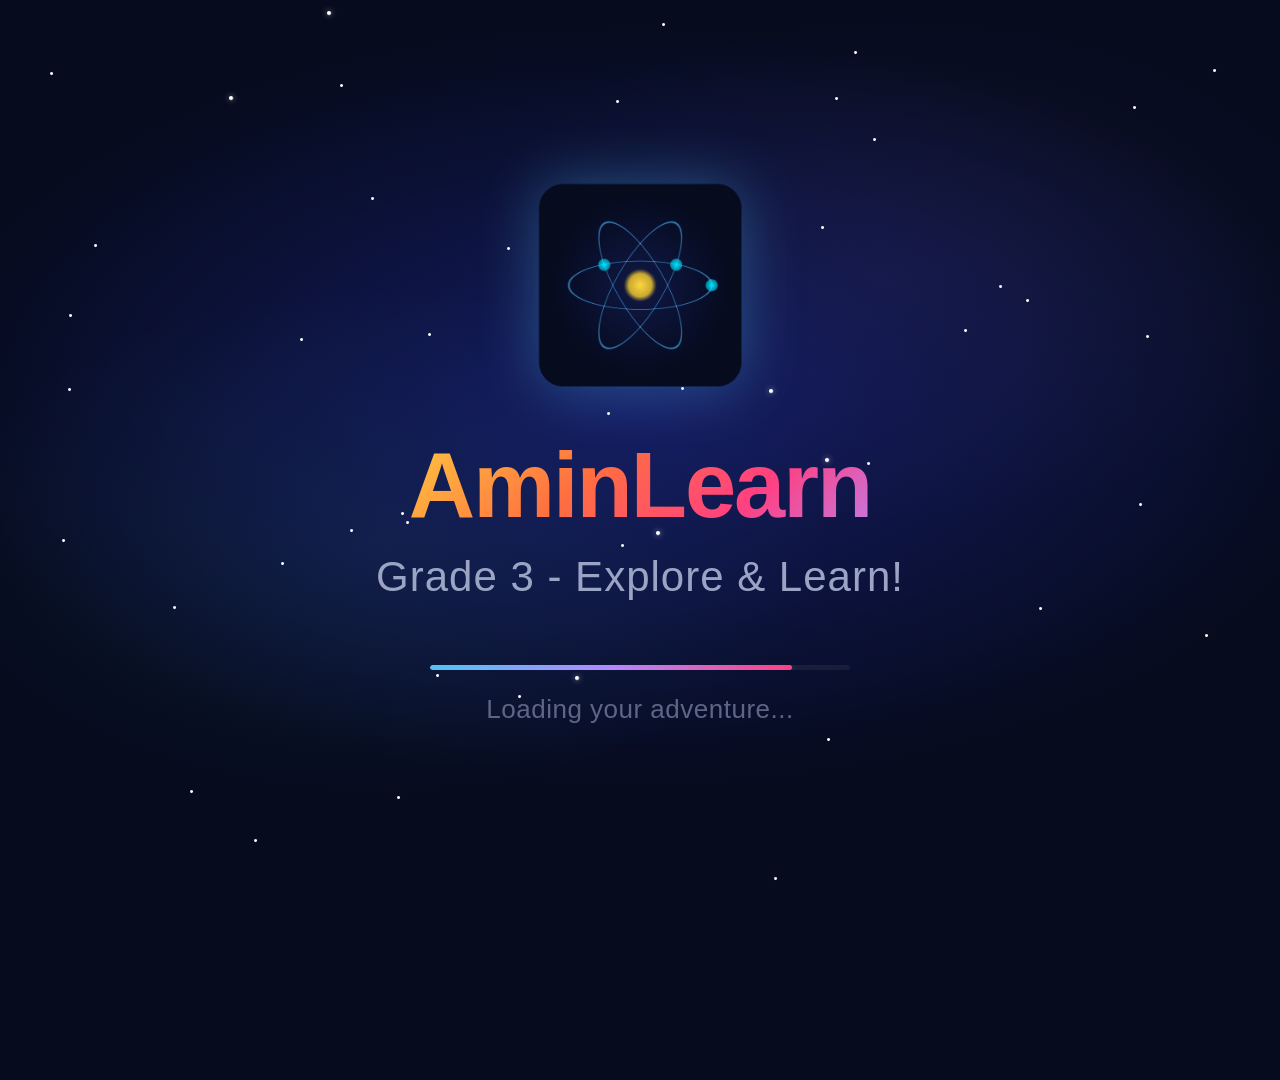
<file: index.html>
<!DOCTYPE html>
<html lang="en">
<head>
  <meta charset="UTF-8">
  <meta name="viewport" content="width=1920, initial-scale=1.0">
  <meta http-equiv="X-UA-Compatible" content="ie=edge">
  <meta name="description" content="AminLearn - Grade 3 Interactive Science Learning for Samsung TV">
  <meta name="theme-color" content="#060b1e">
  <title>AminLearn - Grade 3</title>
  <link rel="preload" href="css/styles.css" as="style">
  <link rel="preload" href="css/animations.css" as="style">
  <link rel="preload" href="js/questions.js" as="script">
  <link rel="stylesheet" href="css/styles.css">
  <link rel="stylesheet" href="css/animations.css">
</head>
<body>
  <!-- ========== SPLASH SCREEN ========== -->
  <div id="screen-splash" class="screen active">
    <div class="splash-bg">
      <div class="stars-container" id="stars-container"></div>
      <div class="splash-content">
        <div class="splash-icon">
          <img src="images/icon.png" alt="AminLearn" class="app-icon-img">
        </div>
        <h1 class="splash-title">AminLearn</h1>
        <p class="splash-subtitle">Grade 3 - Explore & Learn!</p>
        <div class="loading-bar">
          <div class="loading-fill" id="loading-fill"></div>
        </div>
        <p class="splash-hint">Loading your adventure...</p>
      </div>
    </div>
  </div>

  <!-- ========== MAIN MENU ========== -->
  <div id="screen-menu" class="screen">
    <div class="menu-bg">
      <div class="particles" id="menu-particles"></div>
      <div class="menu-header">
        <div class="menu-logo">
          <img src="images/icon.png" alt="AminLearn" class="app-icon-img">
        </div>
        <h1>AminLearn</h1>
        <div class="player-info">
          <div class="player-avatar" id="player-avatar">
            <svg viewBox="0 0 40 40">
              <circle cx="20" cy="15" r="8" fill="#FFD93D"/>
              <path d="M6 35 Q6 24 20 24 Q34 24 34 35" fill="#FFD93D"/>
            </svg>
          </div>
          <span id="player-name">Explorer</span>
          <div class="score-badge">
            <svg viewBox="0 0 24 24" width="20" height="20">
              <polygon points="12,2 15,9 22,9 16,14 18,21 12,17 6,21 8,14 2,9 9,9" fill="#FFD93D"/>
            </svg>
            <span id="menu-total-stars">0</span>
          </div>
        </div>
      </div>

      <div class="menu-grid" id="menu-grid">
        <!-- Topic Card: States of Matter -->
        <div class="topic-card focusable" data-topic="matter" data-nav-row="0" data-nav-col="0" tabindex="0">
          <div class="card-glow"></div>
          <div class="card-icon">
            <svg viewBox="0 0 80 80">
              <rect x="15" y="45" width="22" height="22" rx="2" fill="#4FC3F7" opacity="0.9"/>
              <circle cx="55" cy="30" r="12" fill="#4FC3F7" opacity="0.6"/>
              <circle cx="50" cy="55" r="4" fill="#4FC3F7" opacity="0.3"/>
              <circle cx="60" cy="50" r="3" fill="#4FC3F7" opacity="0.3"/>
              <circle cx="55" cy="60" r="3.5" fill="#4FC3F7" opacity="0.3"/>
            </svg>
          </div>
          <h3>States of Matter</h3>
          <p>Solid, Liquid & Gas</p>
          <div class="card-stars" id="stars-matter">
            <span class="star empty"></span><span class="star empty"></span><span class="star empty"></span>
          </div>
          <div class="card-badge">10 Questions</div>
        </div>

        <!-- Topic Card: Solar System -->
        <div class="topic-card focusable" data-topic="solar" data-nav-row="0" data-nav-col="1" tabindex="0">
          <div class="card-glow"></div>
          <div class="card-icon">
            <svg viewBox="0 0 80 80">
              <circle cx="40" cy="40" r="14" fill="#FFD93D"/>
              <circle cx="40" cy="40" r="22" fill="none" stroke="#FFD93D" stroke-width="1" opacity="0.4"/>
              <circle cx="62" cy="40" r="4" fill="#4FC3F7"/>
              <circle cx="40" cy="40" r="30" fill="none" stroke="#FFD93D" stroke-width="1" opacity="0.3"/>
              <circle cx="40" cy="10" r="3" fill="#FF7043"/>
            </svg>
          </div>
          <h3>Solar System</h3>
          <p>Planets & Stars</p>
          <div class="card-stars" id="stars-solar">
            <span class="star empty"></span><span class="star empty"></span><span class="star empty"></span>
          </div>
          <div class="card-badge">10 Questions</div>
        </div>

        <!-- Topic Card: Plants -->
        <div class="topic-card focusable" data-topic="plants" data-nav-row="0" data-nav-col="2" tabindex="0">
          <div class="card-glow"></div>
          <div class="card-icon">
            <svg viewBox="0 0 80 80">
              <rect x="37" y="40" width="6" height="25" rx="2" fill="#66BB6A"/>
              <ellipse cx="40" cy="32" rx="16" ry="14" fill="#66BB6A"/>
              <ellipse cx="30" cy="36" rx="10" ry="8" fill="#81C784"/>
              <ellipse cx="50" cy="36" rx="10" ry="8" fill="#81C784"/>
              <circle cx="40" cy="28" r="4" fill="#FFEE58"/>
            </svg>
          </div>
          <h3>Plant Life</h3>
          <p>Seeds to Trees</p>
          <div class="card-stars" id="stars-plants">
            <span class="star empty"></span><span class="star empty"></span><span class="star empty"></span>
          </div>
          <div class="card-badge">10 Questions</div>
        </div>

        <!-- Topic Card: Animals -->
        <div class="topic-card focusable" data-topic="animals" data-nav-row="1" data-nav-col="0" tabindex="0">
          <div class="card-glow"></div>
          <div class="card-icon">
            <svg viewBox="0 0 80 80">
              <ellipse cx="40" cy="45" rx="18" ry="14" fill="#FF8A65"/>
              <circle cx="32" cy="32" r="8" fill="#FF8A65"/>
              <circle cx="48" cy="32" r="8" fill="#FF8A65"/>
              <circle cx="32" cy="30" r="3" fill="#FFF"/>
              <circle cx="48" cy="30" r="3" fill="#FFF"/>
              <circle cx="32" cy="31" r="1.5" fill="#333"/>
              <circle cx="48" cy="31" r="1.5" fill="#333"/>
              <ellipse cx="40" cy="38" rx="4" ry="3" fill="#FF7043"/>
            </svg>
          </div>
          <h3>Animals</h3>
          <p>Habitats & Groups</p>
          <div class="card-stars" id="stars-animals">
            <span class="star empty"></span><span class="star empty"></span><span class="star empty"></span>
          </div>
          <div class="card-badge">10 Questions</div>
        </div>

        <!-- Topic Card: Human Body -->
        <div class="topic-card focusable" data-topic="body" data-nav-row="1" data-nav-col="1" tabindex="0">
          <div class="card-glow"></div>
          <div class="card-icon">
            <svg viewBox="0 0 80 80">
              <circle cx="40" cy="22" r="10" fill="#EF9A9A"/>
              <rect x="32" y="32" width="16" height="22" rx="4" fill="#EF9A9A"/>
              <rect x="22" y="34" width="10" height="4" rx="2" fill="#EF9A9A"/>
              <rect x="48" y="34" width="10" height="4" rx="2" fill="#EF9A9A"/>
              <rect x="34" y="54" width="5" height="14" rx="2" fill="#EF9A9A"/>
              <rect x="41" y="54" width="5" height="14" rx="2" fill="#EF9A9A"/>
            </svg>
          </div>
          <h3>Human Body</h3>
          <p>Bones & Organs</p>
          <div class="card-stars" id="stars-body">
            <span class="star empty"></span><span class="star empty"></span><span class="star empty"></span>
          </div>
          <div class="card-badge">10 Questions</div>
        </div>

        <!-- Topic Card: Weather -->
        <div class="topic-card focusable" data-topic="weather" data-nav-row="1" data-nav-col="2" tabindex="0">
          <div class="card-glow"></div>
          <div class="card-icon">
            <svg viewBox="0 0 80 80">
              <circle cx="36" cy="32" r="14" fill="#FFD93D"/>
              <path d="M50 42 Q58 30 66 42 Q74 30 74 42 Q74 54 62 54 L46 54 Q38 54 38 46 Q38 38 50 42Z" fill="#B0BEC5"/>
              <line x1="44" y1="58" x2="44" y2="68" stroke="#4FC3F7" stroke-width="2" stroke-linecap="round"/>
              <line x1="52" y1="58" x2="52" y2="66" stroke="#4FC3F7" stroke-width="2" stroke-linecap="round"/>
              <line x1="60" y1="58" x2="60" y2="70" stroke="#4FC3F7" stroke-width="2" stroke-linecap="round"/>
            </svg>
          </div>
          <h3>Weather</h3>
          <p>Sun, Rain & Wind</p>
          <div class="card-stars" id="stars-weather">
            <span class="star empty"></span><span class="star empty"></span><span class="star empty"></span>
          </div>
          <div class="card-badge">10 Questions</div>
        </div>
      </div>

      <div class="menu-footer">
        <div class="control-hint">
          <span class="key-icon">&#9664; &#9654; &#9650; &#9660;</span> Navigate
          <span class="key-icon spacer">OK</span> Select
          <span class="key-icon spacer">BACK</span> Exit
        </div>
      </div>
    </div>
  </div>

  <!-- ========== GAME SCREEN ========== -->
  <div id="screen-game" class="screen">
    <div class="game-bg">
      <!-- Top Bar -->
      <div class="game-topbar">
        <div class="topbar-left">
          <button class="btn-back focusable" id="btn-back" data-nav-row="0" data-nav-col="0" tabindex="0">
            <svg viewBox="0 0 24 24" width="24" height="24">
              <path d="M20 11H7.83l5.59-5.59L12 4l-8 8 8 8 1.41-1.41L7.83 13H20v-2z" fill="currentColor"/>
            </svg>
            Back
          </button>
          <h2 id="game-topic-title">States of Matter</h2>
        </div>
        <div class="topbar-right">
          <div class="progress-container">
            <div class="progress-bar">
              <div class="progress-fill" id="progress-fill"></div>
            </div>
            <span id="progress-text">1/10</span>
          </div>
          <div class="score-display">
            <svg viewBox="0 0 24 24" width="22" height="22">
              <polygon points="12,2 15,9 22,9 16,14 18,21 12,17 6,21 8,14 2,9 9,9" fill="#FFD93D"/>
            </svg>
            <span id="game-score">0</span>
          </div>
        </div>
      </div>

      <!-- Question Area -->
      <div class="question-area">
        <div class="question-card" id="question-card">
          <div class="question-number" id="question-number">Question 1</div>
          <div class="question-text" id="question-text">Loading question...</div>
          <div class="question-hint" id="question-hint"></div>
        </div>

        <!-- Visual Aid Area -->
        <div class="visual-aid" id="visual-aid"></div>
      </div>

      <!-- Answer Options -->
      <div class="answers-grid" id="answers-grid">
        <button class="answer-btn focusable" data-answer="0" data-nav-row="2" data-nav-col="0" tabindex="0">
          <span class="answer-letter">A</span>
          <span class="answer-text" id="answer-0">Answer A</span>
          <span class="answer-icon"></span>
        </button>
        <button class="answer-btn focusable" data-answer="1" data-nav-row="2" data-nav-col="1" tabindex="0">
          <span class="answer-letter">B</span>
          <span class="answer-text" id="answer-1">Answer B</span>
          <span class="answer-icon"></span>
        </button>
        <button class="answer-btn focusable" data-answer="2" data-nav-row="3" data-nav-col="0" tabindex="0">
          <span class="answer-letter">C</span>
          <span class="answer-text" id="answer-2">Answer C</span>
          <span class="answer-icon"></span>
        </button>
        <button class="answer-btn focusable" data-answer="3" data-nav-row="3" data-nav-col="1" tabindex="0">
          <span class="answer-letter">D</span>
          <span class="answer-text" id="answer-3">Answer D</span>
          <span class="answer-icon"></span>
        </button>
      </div>

      <!-- Feedback Overlay -->
      <div class="feedback-overlay" id="feedback-overlay">
        <div class="feedback-content" id="feedback-content">
          <div class="feedback-icon" id="feedback-icon"></div>
          <h2 id="feedback-title">Correct!</h2>
          <p id="feedback-text">Great job!</p>
          <div class="feedback-points" id="feedback-points">+10</div>
        </div>
      </div>

      <!-- Timer -->
      <div class="timer-ring" id="timer-ring">
        <svg viewBox="0 0 60 60">
          <circle cx="30" cy="30" r="26" fill="none" stroke="rgba(255,255,255,0.1)" stroke-width="4"/>
          <circle cx="30" cy="30" r="26" fill="none" stroke="#4FC3F7" stroke-width="4"
            stroke-dasharray="163.36" stroke-dashoffset="0" id="timer-circle"
            stroke-linecap="round" transform="rotate(-90 30 30)"/>
        </svg>
        <span id="timer-text">15</span>
      </div>
    </div>
  </div>

  <!-- ========== RESULTS SCREEN ========== -->
  <div id="screen-results" class="screen">
    <div class="results-bg">
      <div class="confetti-container" id="confetti-container"></div>
      <div class="results-content">
        <div class="results-trophy" id="results-trophy">
          <svg viewBox="0 0 120 140">
            <path d="M35 20 h50 v10 q0 40 -25 55 q-25 -15 -25 -55 z" fill="#FFD93D"/>
            <rect x="45" y="85" width="30" height="8" rx="2" fill="#FFC107"/>
            <rect x="40" y="93" width="40" height="6" rx="3" fill="#FFD93D"/>
            <path d="M35 20 h-15 q-5 0 -5 10 v10 q0 15 20 20" fill="none" stroke="#FFD93D" stroke-width="6" stroke-linecap="round"/>
            <path d="M85 20 h15 q5 0 5 10 v10 q0 15 -20 20" fill="none" stroke="#FFD93D" stroke-width="6" stroke-linecap="round"/>
          </svg>
        </div>
        <h1 id="results-title">Amazing!</h1>
        <p id="results-subtitle">You completed States of Matter</p>

        <div class="results-stats">
          <div class="stat-card">
            <div class="stat-value" id="results-score">0</div>
            <div class="stat-label">Points</div>
          </div>
          <div class="stat-card">
            <div class="stat-value" id="results-correct">0/10</div>
            <div class="stat-label">Correct</div>
          </div>
          <div class="stat-card">
            <div class="stat-value" id="results-time">0s</div>
            <div class="stat-label">Avg Time</div>
          </div>
        </div>

        <div class="results-stars" id="results-stars">
          <span class="result-star"></span>
          <span class="result-star"></span>
          <span class="result-star"></span>
        </div>

        <div class="results-buttons">
          <button class="btn-primary focusable" id="btn-retry" data-nav-row="0" data-nav-col="0" tabindex="0">
            <svg viewBox="0 0 24 24" width="22" height="22">
              <path d="M17.65 6.35A7.96 7.96 0 0012 4c-4.42 0-7.99 3.58-7.99 8s3.57 8 7.99 8c3.73 0 6.84-2.55 7.73-6h-2.08A5.99 5.99 0 0112 18c-3.31 0-6-2.69-6-6s2.69-6 6-6c1.66 0 3.14.69 4.22 1.78L13 11h7V4l-2.35 2.35z" fill="currentColor"/>
            </svg>
            Try Again
          </button>
          <button class="btn-secondary focusable" id="btn-menu" data-nav-row="0" data-nav-col="1" tabindex="0">
            <svg viewBox="0 0 24 24" width="22" height="22">
              <path d="M3 13h8V3H3v10zm0 8h8v-6H3v6zm10 0h8V11h-8v10zm0-18v6h8V3h-8z" fill="currentColor"/>
            </svg>
            Main Menu
          </button>
        </div>

        <div class="control-hint" style="margin-top:40px">
          <span class="key-icon">&#9664; &#9654;</span> Navigate
          <span class="key-icon spacer">OK</span> Select
        </div>
      </div>
    </div>
  </div>

  <script src="js/questions.js"></script>
  <script src="js/sounds.js"></script>
  <script src="js/navigation.js"></script>
  <script src="js/game.js"></script>
  <script src="js/app.js"></script>
</body>
</html>
</file>
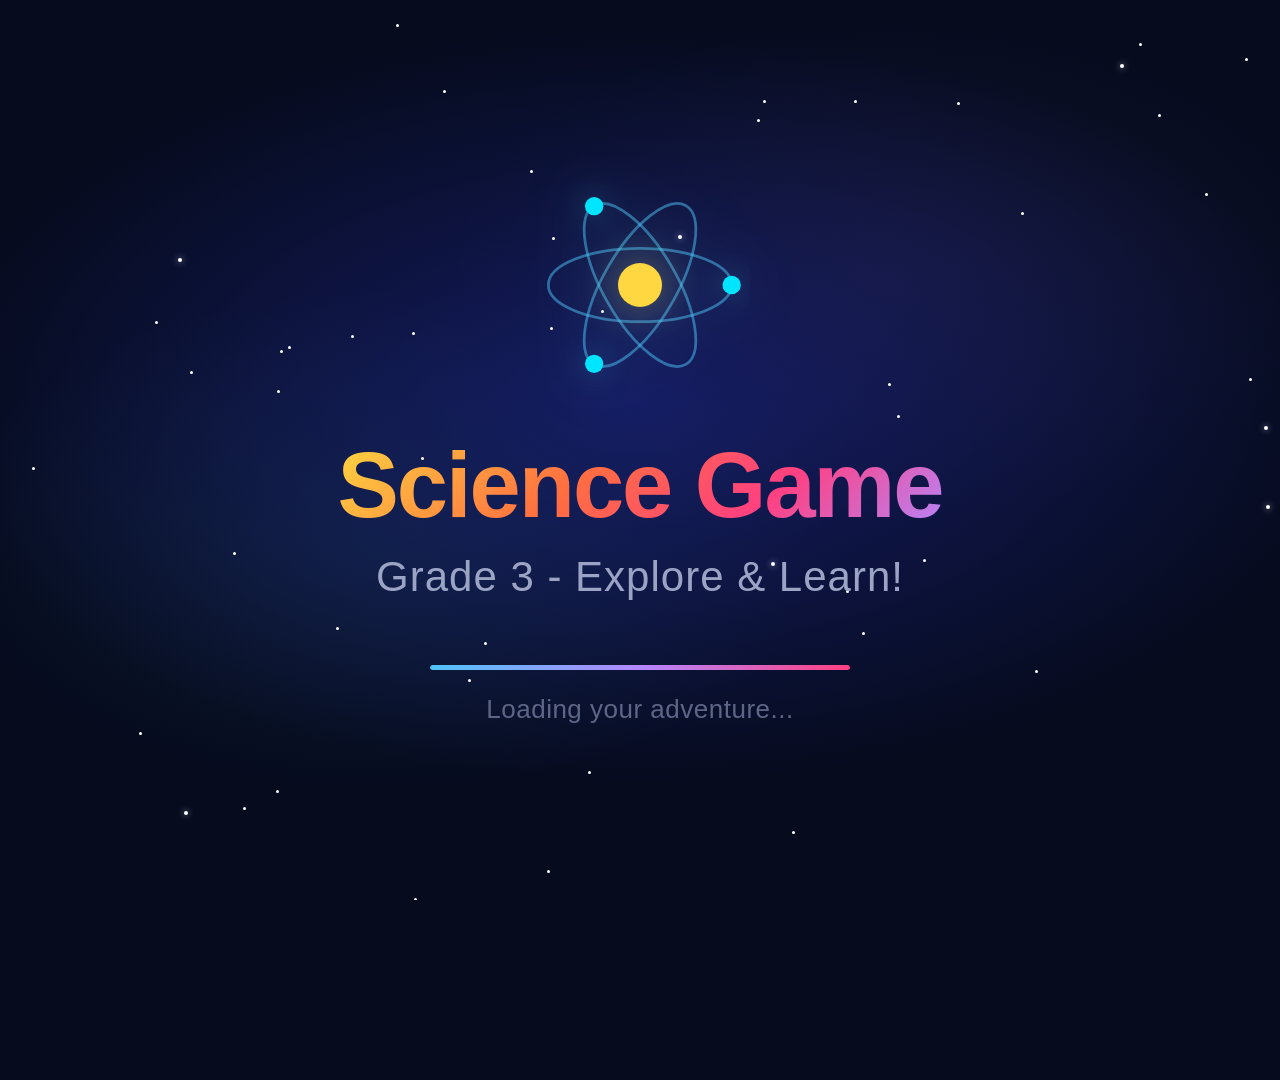
<file: science-game/index.html>
<!DOCTYPE html>
<html lang="en">
<head>
  <meta charset="UTF-8">
  <meta name="viewport" content="width=1920, initial-scale=1.0">
  <meta http-equiv="X-UA-Compatible" content="ie=edge">
  <meta name="description" content="Science Game - Grade 3 Interactive Learning for Samsung TV">
  <meta name="theme-color" content="#060b1e">
  <title>Science Game - Grade 3</title>
  <link rel="preload" href="css/styles.css" as="style">
  <link rel="preload" href="css/animations.css" as="style">
  <link rel="preload" href="js/questions.js" as="script">
  <link rel="stylesheet" href="css/styles.css">
  <link rel="stylesheet" href="css/animations.css">
</head>
<body>
  <!-- ========== SPLASH SCREEN ========== -->
  <div id="screen-splash" class="screen active">
    <div class="splash-bg">
      <div class="stars-container" id="stars-container"></div>
      <div class="splash-content">
        <div class="splash-icon">
          <svg viewBox="0 0 120 120" class="atom-icon">
            <ellipse cx="60" cy="60" rx="50" ry="20" class="orbit orbit-1"/>
            <ellipse cx="60" cy="60" rx="50" ry="20" class="orbit orbit-2"/>
            <ellipse cx="60" cy="60" rx="50" ry="20" class="orbit orbit-3"/>
            <circle cx="60" cy="60" r="12" class="nucleus"/>
            <circle cx="110" cy="60" r="5" class="electron electron-1"/>
            <circle cx="35" cy="17" r="5" class="electron electron-2"/>
            <circle cx="35" cy="103" r="5" class="electron electron-3"/>
          </svg>
        </div>
        <h1 class="splash-title">Science Game</h1>
        <p class="splash-subtitle">Grade 3 - Explore & Learn!</p>
        <div class="loading-bar">
          <div class="loading-fill" id="loading-fill"></div>
        </div>
        <p class="splash-hint">Loading your adventure...</p>
      </div>
    </div>
  </div>

  <!-- ========== MAIN MENU ========== -->
  <div id="screen-menu" class="screen">
    <div class="menu-bg">
      <div class="particles" id="menu-particles"></div>
      <div class="menu-header">
        <div class="menu-logo">
          <svg viewBox="0 0 80 80" class="atom-icon-sm">
            <ellipse cx="40" cy="40" rx="32" ry="12" class="orbit orbit-1"/>
            <ellipse cx="40" cy="40" rx="32" ry="12" class="orbit orbit-2"/>
            <ellipse cx="40" cy="40" rx="32" ry="12" class="orbit orbit-3"/>
            <circle cx="40" cy="40" r="8" class="nucleus"/>
          </svg>
        </div>
        <h1>Science Game</h1>
        <div class="player-info">
          <div class="player-avatar" id="player-avatar">
            <svg viewBox="0 0 40 40">
              <circle cx="20" cy="15" r="8" fill="#FFD93D"/>
              <path d="M6 35 Q6 24 20 24 Q34 24 34 35" fill="#FFD93D"/>
            </svg>
          </div>
          <span id="player-name">Explorer</span>
          <div class="score-badge">
            <svg viewBox="0 0 24 24" width="20" height="20">
              <polygon points="12,2 15,9 22,9 16,14 18,21 12,17 6,21 8,14 2,9 9,9" fill="#FFD93D"/>
            </svg>
            <span id="menu-total-stars">0</span>
          </div>
        </div>
      </div>

      <div class="menu-grid" id="menu-grid">
        <!-- Topic Card: States of Matter -->
        <div class="topic-card focusable" data-topic="matter" data-nav-row="0" data-nav-col="0" tabindex="0">
          <div class="card-glow"></div>
          <div class="card-icon">
            <svg viewBox="0 0 80 80">
              <rect x="15" y="45" width="22" height="22" rx="2" fill="#4FC3F7" opacity="0.9"/>
              <circle cx="55" cy="30" r="12" fill="#4FC3F7" opacity="0.6"/>
              <circle cx="50" cy="55" r="4" fill="#4FC3F7" opacity="0.3"/>
              <circle cx="60" cy="50" r="3" fill="#4FC3F7" opacity="0.3"/>
              <circle cx="55" cy="60" r="3.5" fill="#4FC3F7" opacity="0.3"/>
            </svg>
          </div>
          <h3>States of Matter</h3>
          <p>Solid, Liquid & Gas</p>
          <div class="card-stars" id="stars-matter">
            <span class="star empty"></span><span class="star empty"></span><span class="star empty"></span>
          </div>
          <div class="card-badge">10 Questions</div>
        </div>

        <!-- Topic Card: Solar System -->
        <div class="topic-card focusable" data-topic="solar" data-nav-row="0" data-nav-col="1" tabindex="0">
          <div class="card-glow"></div>
          <div class="card-icon">
            <svg viewBox="0 0 80 80">
              <circle cx="40" cy="40" r="14" fill="#FFD93D"/>
              <circle cx="40" cy="40" r="22" fill="none" stroke="#FFD93D" stroke-width="1" opacity="0.4"/>
              <circle cx="62" cy="40" r="4" fill="#4FC3F7"/>
              <circle cx="40" cy="40" r="30" fill="none" stroke="#FFD93D" stroke-width="1" opacity="0.3"/>
              <circle cx="40" cy="10" r="3" fill="#FF7043"/>
            </svg>
          </div>
          <h3>Solar System</h3>
          <p>Planets & Stars</p>
          <div class="card-stars" id="stars-solar">
            <span class="star empty"></span><span class="star empty"></span><span class="star empty"></span>
          </div>
          <div class="card-badge">10 Questions</div>
        </div>

        <!-- Topic Card: Plants -->
        <div class="topic-card focusable" data-topic="plants" data-nav-row="0" data-nav-col="2" tabindex="0">
          <div class="card-glow"></div>
          <div class="card-icon">
            <svg viewBox="0 0 80 80">
              <rect x="37" y="40" width="6" height="25" rx="2" fill="#66BB6A"/>
              <ellipse cx="40" cy="32" rx="16" ry="14" fill="#66BB6A"/>
              <ellipse cx="30" cy="36" rx="10" ry="8" fill="#81C784"/>
              <ellipse cx="50" cy="36" rx="10" ry="8" fill="#81C784"/>
              <circle cx="40" cy="28" r="4" fill="#FFEE58"/>
            </svg>
          </div>
          <h3>Plant Life</h3>
          <p>Seeds to Trees</p>
          <div class="card-stars" id="stars-plants">
            <span class="star empty"></span><span class="star empty"></span><span class="star empty"></span>
          </div>
          <div class="card-badge">10 Questions</div>
        </div>

        <!-- Topic Card: Animals -->
        <div class="topic-card focusable" data-topic="animals" data-nav-row="1" data-nav-col="0" tabindex="0">
          <div class="card-glow"></div>
          <div class="card-icon">
            <svg viewBox="0 0 80 80">
              <ellipse cx="40" cy="45" rx="18" ry="14" fill="#FF8A65"/>
              <circle cx="32" cy="32" r="8" fill="#FF8A65"/>
              <circle cx="48" cy="32" r="8" fill="#FF8A65"/>
              <circle cx="32" cy="30" r="3" fill="#FFF"/>
              <circle cx="48" cy="30" r="3" fill="#FFF"/>
              <circle cx="32" cy="31" r="1.5" fill="#333"/>
              <circle cx="48" cy="31" r="1.5" fill="#333"/>
              <ellipse cx="40" cy="38" rx="4" ry="3" fill="#FF7043"/>
            </svg>
          </div>
          <h3>Animals</h3>
          <p>Habitats & Groups</p>
          <div class="card-stars" id="stars-animals">
            <span class="star empty"></span><span class="star empty"></span><span class="star empty"></span>
          </div>
          <div class="card-badge">10 Questions</div>
        </div>

        <!-- Topic Card: Human Body -->
        <div class="topic-card focusable" data-topic="body" data-nav-row="1" data-nav-col="1" tabindex="0">
          <div class="card-glow"></div>
          <div class="card-icon">
            <svg viewBox="0 0 80 80">
              <circle cx="40" cy="22" r="10" fill="#EF9A9A"/>
              <rect x="32" y="32" width="16" height="22" rx="4" fill="#EF9A9A"/>
              <rect x="22" y="34" width="10" height="4" rx="2" fill="#EF9A9A"/>
              <rect x="48" y="34" width="10" height="4" rx="2" fill="#EF9A9A"/>
              <rect x="34" y="54" width="5" height="14" rx="2" fill="#EF9A9A"/>
              <rect x="41" y="54" width="5" height="14" rx="2" fill="#EF9A9A"/>
            </svg>
          </div>
          <h3>Human Body</h3>
          <p>Bones & Organs</p>
          <div class="card-stars" id="stars-body">
            <span class="star empty"></span><span class="star empty"></span><span class="star empty"></span>
          </div>
          <div class="card-badge">10 Questions</div>
        </div>

        <!-- Topic Card: Weather -->
        <div class="topic-card focusable" data-topic="weather" data-nav-row="1" data-nav-col="2" tabindex="0">
          <div class="card-glow"></div>
          <div class="card-icon">
            <svg viewBox="0 0 80 80">
              <circle cx="36" cy="32" r="14" fill="#FFD93D"/>
              <path d="M50 42 Q58 30 66 42 Q74 30 74 42 Q74 54 62 54 L46 54 Q38 54 38 46 Q38 38 50 42Z" fill="#B0BEC5"/>
              <line x1="44" y1="58" x2="44" y2="68" stroke="#4FC3F7" stroke-width="2" stroke-linecap="round"/>
              <line x1="52" y1="58" x2="52" y2="66" stroke="#4FC3F7" stroke-width="2" stroke-linecap="round"/>
              <line x1="60" y1="58" x2="60" y2="70" stroke="#4FC3F7" stroke-width="2" stroke-linecap="round"/>
            </svg>
          </div>
          <h3>Weather</h3>
          <p>Sun, Rain & Wind</p>
          <div class="card-stars" id="stars-weather">
            <span class="star empty"></span><span class="star empty"></span><span class="star empty"></span>
          </div>
          <div class="card-badge">10 Questions</div>
        </div>
      </div>

      <div class="menu-footer">
        <div class="control-hint">
          <span class="key-icon">&#9664; &#9654; &#9650; &#9660;</span> Navigate
          <span class="key-icon spacer">OK</span> Select
          <span class="key-icon spacer">BACK</span> Exit
        </div>
      </div>
    </div>
  </div>

  <!-- ========== GAME SCREEN ========== -->
  <div id="screen-game" class="screen">
    <div class="game-bg">
      <!-- Top Bar -->
      <div class="game-topbar">
        <div class="topbar-left">
          <button class="btn-back focusable" id="btn-back" data-nav-row="0" data-nav-col="0" tabindex="0">
            <svg viewBox="0 0 24 24" width="24" height="24">
              <path d="M20 11H7.83l5.59-5.59L12 4l-8 8 8 8 1.41-1.41L7.83 13H20v-2z" fill="currentColor"/>
            </svg>
            Back
          </button>
          <h2 id="game-topic-title">States of Matter</h2>
        </div>
        <div class="topbar-right">
          <div class="progress-container">
            <div class="progress-bar">
              <div class="progress-fill" id="progress-fill"></div>
            </div>
            <span id="progress-text">1/10</span>
          </div>
          <div class="score-display">
            <svg viewBox="0 0 24 24" width="22" height="22">
              <polygon points="12,2 15,9 22,9 16,14 18,21 12,17 6,21 8,14 2,9 9,9" fill="#FFD93D"/>
            </svg>
            <span id="game-score">0</span>
          </div>
        </div>
      </div>

      <!-- Question Area -->
      <div class="question-area">
        <div class="question-card" id="question-card">
          <div class="question-number" id="question-number">Question 1</div>
          <div class="question-text" id="question-text">Loading question...</div>
          <div class="question-hint" id="question-hint"></div>
        </div>

        <!-- Visual Aid Area -->
        <div class="visual-aid" id="visual-aid"></div>
      </div>

      <!-- Answer Options -->
      <div class="answers-grid" id="answers-grid">
        <button class="answer-btn focusable" data-answer="0" data-nav-row="2" data-nav-col="0" tabindex="0">
          <span class="answer-letter">A</span>
          <span class="answer-text" id="answer-0">Answer A</span>
          <span class="answer-icon"></span>
        </button>
        <button class="answer-btn focusable" data-answer="1" data-nav-row="2" data-nav-col="1" tabindex="0">
          <span class="answer-letter">B</span>
          <span class="answer-text" id="answer-1">Answer B</span>
          <span class="answer-icon"></span>
        </button>
        <button class="answer-btn focusable" data-answer="2" data-nav-row="3" data-nav-col="0" tabindex="0">
          <span class="answer-letter">C</span>
          <span class="answer-text" id="answer-2">Answer C</span>
          <span class="answer-icon"></span>
        </button>
        <button class="answer-btn focusable" data-answer="3" data-nav-row="3" data-nav-col="1" tabindex="0">
          <span class="answer-letter">D</span>
          <span class="answer-text" id="answer-3">Answer D</span>
          <span class="answer-icon"></span>
        </button>
      </div>

      <!-- Feedback Overlay -->
      <div class="feedback-overlay" id="feedback-overlay">
        <div class="feedback-content" id="feedback-content">
          <div class="feedback-icon" id="feedback-icon"></div>
          <h2 id="feedback-title">Correct!</h2>
          <p id="feedback-text">Great job!</p>
          <div class="feedback-points" id="feedback-points">+10</div>
        </div>
      </div>

      <!-- Timer -->
      <div class="timer-ring" id="timer-ring">
        <svg viewBox="0 0 60 60">
          <circle cx="30" cy="30" r="26" fill="none" stroke="rgba(255,255,255,0.1)" stroke-width="4"/>
          <circle cx="30" cy="30" r="26" fill="none" stroke="#4FC3F7" stroke-width="4"
            stroke-dasharray="163.36" stroke-dashoffset="0" id="timer-circle"
            stroke-linecap="round" transform="rotate(-90 30 30)"/>
        </svg>
        <span id="timer-text">15</span>
      </div>
    </div>
  </div>

  <!-- ========== RESULTS SCREEN ========== -->
  <div id="screen-results" class="screen">
    <div class="results-bg">
      <div class="confetti-container" id="confetti-container"></div>
      <div class="results-content">
        <div class="results-trophy" id="results-trophy">
          <svg viewBox="0 0 120 140">
            <path d="M35 20 h50 v10 q0 40 -25 55 q-25 -15 -25 -55 z" fill="#FFD93D"/>
            <rect x="45" y="85" width="30" height="8" rx="2" fill="#FFC107"/>
            <rect x="40" y="93" width="40" height="6" rx="3" fill="#FFD93D"/>
            <path d="M35 20 h-15 q-5 0 -5 10 v10 q0 15 20 20" fill="none" stroke="#FFD93D" stroke-width="6" stroke-linecap="round"/>
            <path d="M85 20 h15 q5 0 5 10 v10 q0 15 -20 20" fill="none" stroke="#FFD93D" stroke-width="6" stroke-linecap="round"/>
          </svg>
        </div>
        <h1 id="results-title">Amazing!</h1>
        <p id="results-subtitle">You completed States of Matter</p>

        <div class="results-stats">
          <div class="stat-card">
            <div class="stat-value" id="results-score">0</div>
            <div class="stat-label">Points</div>
          </div>
          <div class="stat-card">
            <div class="stat-value" id="results-correct">0/10</div>
            <div class="stat-label">Correct</div>
          </div>
          <div class="stat-card">
            <div class="stat-value" id="results-time">0s</div>
            <div class="stat-label">Avg Time</div>
          </div>
        </div>

        <div class="results-stars" id="results-stars">
          <span class="result-star"></span>
          <span class="result-star"></span>
          <span class="result-star"></span>
        </div>

        <div class="results-buttons">
          <button class="btn-primary focusable" id="btn-retry" data-nav-row="0" data-nav-col="0" tabindex="0">
            <svg viewBox="0 0 24 24" width="22" height="22">
              <path d="M17.65 6.35A7.96 7.96 0 0012 4c-4.42 0-7.99 3.58-7.99 8s3.57 8 7.99 8c3.73 0 6.84-2.55 7.73-6h-2.08A5.99 5.99 0 0112 18c-3.31 0-6-2.69-6-6s2.69-6 6-6c1.66 0 3.14.69 4.22 1.78L13 11h7V4l-2.35 2.35z" fill="currentColor"/>
            </svg>
            Try Again
          </button>
          <button class="btn-secondary focusable" id="btn-menu" data-nav-row="0" data-nav-col="1" tabindex="0">
            <svg viewBox="0 0 24 24" width="22" height="22">
              <path d="M3 13h8V3H3v10zm0 8h8v-6H3v6zm10 0h8V11h-8v10zm0-18v6h8V3h-8z" fill="currentColor"/>
            </svg>
            Main Menu
          </button>
        </div>

        <div class="control-hint" style="margin-top:40px">
          <span class="key-icon">&#9664; &#9654;</span> Navigate
          <span class="key-icon spacer">OK</span> Select
        </div>
      </div>
    </div>
  </div>

  <script src="js/questions.js"></script>
  <script src="js/sounds.js"></script>
  <script src="js/navigation.js"></script>
  <script src="js/game.js"></script>
  <script src="js/app.js"></script>
</body>
</html>
</file>
<file: css/styles.css>
/* ============================================================
   AMINLEARN - Samsung TV Optimized Styles v2.0
   Resolution: 1920x1080 (Full HD TV standard)
   Safe Zone: 90% (5% margin on all sides for TV overscan)
   Font Size: Minimum 28px for 10-foot UI readability
   Focus: High-contrast focus indicators for D-pad navigation
   Performance: CSS containment, GPU layers, no layout thrash
   ============================================================ */

/* ---------- Reset & Base ---------- */
*, *::before, *::after {
  margin: 0;
  padding: 0;
  box-sizing: border-box;
}

:root {
  --bg-primary: #060b1e;
  --bg-secondary: #0e1538;
  --bg-card: rgba(16, 22, 58, 0.72);
  --bg-card-hover: rgba(28, 38, 90, 0.88);
  --bg-glass: rgba(255, 255, 255, 0.04);
  --bg-glass-border: rgba(255, 255, 255, 0.08);
  --text-primary: #F0F2FF;
  --text-secondary: #9BA4C4;
  --text-muted: #5E6687;
  --accent-blue: #4FC3F7;
  --accent-cyan: #00E5FF;
  --accent-green: #69F0AE;
  --accent-yellow: #FFD740;
  --accent-red: #FF5252;
  --accent-orange: #FF6E40;
  --accent-purple: #B388FF;
  --accent-pink: #FF4081;
  --glow-blue: rgba(79, 195, 247, 0.35);
  --glow-green: rgba(105, 240, 174, 0.35);
  --glow-yellow: rgba(255, 215, 64, 0.35);
  --glow-purple: rgba(179, 136, 255, 0.25);
  --focus-ring: #FFD740;
  --focus-glow: rgba(255, 215, 64, 0.25);
  --safe-margin: 5%;
  --font-xs: 22px;
  --font-sm: 26px;
  --font-md: 32px;
  --font-lg: 42px;
  --font-xl: 56px;
  --font-xxl: 72px;
  --space-xs: 8px;
  --space-sm: 16px;
  --space-md: 24px;
  --space-lg: 40px;
  --space-xl: 64px;
  --radius-sm: 12px;
  --radius-md: 18px;
  --radius-lg: 24px;
  --radius-xl: 32px;
  --transition-fast: 0.18s cubic-bezier(0.4, 0, 0.2, 1);
  --transition-normal: 0.3s cubic-bezier(0.4, 0, 0.2, 1);
  --transition-bounce: 0.4s cubic-bezier(0.34, 1.56, 0.64, 1);
}

html, body {
  width: 1920px;
  height: 1080px;
  overflow: hidden;
  font-family: 'SamsungOne', 'Segoe UI', -apple-system, BlinkMacSystemFont, sans-serif;
  background: var(--bg-primary);
  color: var(--text-primary);
  -webkit-font-smoothing: antialiased;
  -moz-osx-font-smoothing: grayscale;
  user-select: none;
  cursor: none;
  text-rendering: optimizeSpeed;
}

/* ---------- Screen Management ---------- */
.screen {
  position: absolute;
  top: 0;
  left: 0;
  width: 100%;
  height: 100%;
  opacity: 0;
  visibility: hidden;
  transition: opacity 0.45s cubic-bezier(0.4, 0, 0.2, 1), visibility 0.45s;
  will-change: opacity;
  contain: layout style;
}

.screen.active {
  opacity: 1;
  visibility: visible;
}

/* ============================================================
   SPLASH SCREEN
   ============================================================ */
.splash-bg {
  width: 100%;
  height: 100%;
  background:
    radial-gradient(ellipse 80% 60% at 50% 45%, rgba(26, 35, 126, 0.7) 0%, transparent 70%),
    radial-gradient(ellipse 50% 40% at 30% 60%, rgba(79, 195, 247, 0.1) 0%, transparent 70%),
    radial-gradient(ellipse 50% 40% at 70% 30%, rgba(179, 136, 255, 0.08) 0%, transparent 70%),
    var(--bg-primary);
  display: flex;
  align-items: center;
  justify-content: center;
  position: relative;
  overflow: hidden;
}

.stars-container {
  position: absolute;
  width: 100%;
  height: 100%;
  pointer-events: none;
  contain: strict;
}

.star-particle {
  position: absolute;
  width: 3px;
  height: 3px;
  background: #FFF;
  border-radius: 50%;
  will-change: opacity, transform;
  animation: twinkle 2s ease-in-out infinite;
}

.star-particle.large {
  width: 4px;
  height: 4px;
  box-shadow: 0 0 6px 1px rgba(255, 255, 255, 0.3);
}

.splash-content {
  text-align: center;
  z-index: 2;
}

.splash-icon {
  width: 220px;
  height: 220px;
  margin: 0 auto var(--space-lg);
  filter: drop-shadow(0 0 30px var(--glow-blue));
}

.atom-icon, .atom-icon-sm {
  width: 100%;
  height: 100%;
}

.app-icon-img {
  width: 100%;
  height: 100%;
  object-fit: contain;
  border-radius: var(--radius-lg);
}

.orbit {
  fill: none;
  stroke: var(--accent-blue);
  stroke-width: 1.5;
  opacity: 0.5;
}

.orbit-1 { transform-origin: center; }
.orbit-2 { transform: rotate(60deg); transform-origin: center; }
.orbit-3 { transform: rotate(120deg); transform-origin: center; }

.nucleus {
  fill: var(--accent-yellow);
  filter: drop-shadow(0 0 12px var(--glow-yellow));
}

.electron {
  fill: var(--accent-cyan);
  filter: drop-shadow(0 0 8px var(--glow-blue));
}

.splash-title {
  font-size: 92px;
  font-weight: 800;
  letter-spacing: -2px;
  background: linear-gradient(135deg, #FFD740 0%, #FF6E40 40%, #FF4081 70%, #B388FF 100%);
  -webkit-background-clip: text;
  -webkit-text-fill-color: transparent;
  background-clip: text;
  margin-bottom: var(--space-sm);
  line-height: 1.1;
}

.splash-subtitle {
  font-size: var(--font-lg);
  color: var(--text-secondary);
  font-weight: 300;
  letter-spacing: 1px;
  margin-bottom: var(--space-xl);
}

.loading-bar {
  width: 420px;
  height: 5px;
  background: rgba(255, 255, 255, 0.06);
  border-radius: 3px;
  margin: 0 auto var(--space-md);
  overflow: hidden;
  position: relative;
}

.loading-fill {
  width: 0%;
  height: 100%;
  background: linear-gradient(90deg, var(--accent-blue), var(--accent-purple), var(--accent-pink));
  border-radius: 3px;
  transition: width 0.25s ease-out;
  box-shadow: 0 0 12px var(--glow-blue);
}

.splash-hint {
  font-size: var(--font-sm);
  color: var(--text-muted);
  font-weight: 300;
  letter-spacing: 0.5px;
  animation: pulse 1.8s ease-in-out infinite;
}

/* ============================================================
   MAIN MENU
   ============================================================ */
.menu-bg {
  width: 100%;
  height: 100%;
  background:
    radial-gradient(ellipse 60% 50% at 20% 80%, rgba(79, 195, 247, 0.06) 0%, transparent 70%),
    radial-gradient(ellipse 60% 50% at 80% 20%, rgba(179, 136, 255, 0.06) 0%, transparent 70%),
    linear-gradient(160deg, #0a1030 0%, var(--bg-primary) 40%, #0e1538 100%);
  padding: var(--safe-margin);
  display: flex;
  flex-direction: column;
  position: relative;
  overflow: hidden;
}

.particles {
  position: absolute;
  width: 100%;
  height: 100%;
  top: 0;
  left: 0;
  pointer-events: none;
  contain: strict;
}

.particle {
  position: absolute;
  border-radius: 50%;
  opacity: 0.1;
  will-change: transform;
  animation: float 10s ease-in-out infinite;
}

.menu-header {
  display: flex;
  align-items: center;
  gap: var(--space-md);
  margin-bottom: var(--space-lg);
  z-index: 2;
}

.menu-logo {
  width: 56px;
  height: 56px;
  flex-shrink: 0;
  filter: drop-shadow(0 0 10px var(--glow-blue));
}

.menu-header h1 {
  font-size: 52px;
  font-weight: 800;
  letter-spacing: -1px;
  background: linear-gradient(135deg, #FFD740, #FF6E40);
  -webkit-background-clip: text;
  -webkit-text-fill-color: transparent;
  background-clip: text;
  flex: 1;
}

.player-info {
  display: flex;
  align-items: center;
  gap: var(--space-sm);
  background: var(--bg-glass);
  backdrop-filter: blur(20px);
  -webkit-backdrop-filter: blur(20px);
  padding: 12px 28px;
  border-radius: 50px;
  border: 1px solid var(--bg-glass-border);
}

.player-avatar {
  width: 40px;
  height: 40px;
}

.player-info span {
  font-size: var(--font-sm);
  font-weight: 500;
}

.score-badge {
  display: flex;
  align-items: center;
  gap: 6px;
  background: rgba(255, 215, 64, 0.1);
  padding: 6px 16px;
  border-radius: 20px;
  margin-left: var(--space-xs);
}

.score-badge span {
  font-size: var(--font-sm);
  color: var(--accent-yellow);
  font-weight: 700;
}

/* ---------- Topic Cards Grid ---------- */
.menu-grid {
  display: grid;
  grid-template-columns: repeat(3, 1fr);
  gap: var(--space-md);
  flex: 1;
  align-content: center;
  z-index: 2;
  max-width: 1520px;
  margin: 0 auto;
  width: 100%;
}

.topic-card {
  background: var(--bg-card);
  backdrop-filter: blur(16px);
  -webkit-backdrop-filter: blur(16px);
  border: 1.5px solid rgba(255, 255, 255, 0.06);
  border-radius: var(--radius-lg);
  padding: var(--space-lg) var(--space-md);
  text-align: center;
  position: relative;
  overflow: hidden;
  transition: transform var(--transition-bounce), border-color var(--transition-fast), background var(--transition-fast), box-shadow var(--transition-normal);
  outline: none;
  contain: content;
  will-change: transform;
}

.topic-card::before {
  content: '';
  position: absolute;
  top: 0;
  left: 0;
  right: 0;
  height: 1px;
  background: linear-gradient(90deg, transparent, rgba(255, 255, 255, 0.12), transparent);
  opacity: 0;
  transition: opacity var(--transition-normal);
}

.topic-card .card-glow {
  position: absolute;
  top: -50%;
  left: -50%;
  width: 200%;
  height: 200%;
  background: radial-gradient(circle, rgba(79, 195, 247, 0.06) 0%, transparent 55%);
  opacity: 0;
  transition: opacity var(--transition-normal);
  pointer-events: none;
}

.topic-card:focus .card-glow,
.topic-card.focused .card-glow {
  opacity: 1;
}

.topic-card:focus::before,
.topic-card.focused::before {
  opacity: 1;
}

/* TV Focus State - High visibility for 10-foot UI */
.topic-card:focus,
.topic-card.focused {
  transform: scale(1.06);
  border-color: var(--focus-ring);
  background: var(--bg-card-hover);
  box-shadow:
    0 0 0 2px var(--focus-ring),
    0 0 30px var(--focus-glow),
    0 12px 48px rgba(0, 0, 0, 0.4);
}

.card-icon {
  width: 100px;
  height: 100px;
  margin: 0 auto var(--space-sm);
  transition: transform var(--transition-bounce);
}

.topic-card:focus .card-icon,
.topic-card.focused .card-icon {
  transform: scale(1.1) translateY(-4px);
}

.card-icon svg {
  width: 100%;
  height: 100%;
}

.topic-card h3 {
  font-size: var(--font-md);
  font-weight: 700;
  margin-bottom: 6px;
  letter-spacing: -0.3px;
}

.topic-card p {
  font-size: var(--font-sm);
  color: var(--text-secondary);
  margin-bottom: var(--space-sm);
  font-weight: 300;
}

.card-stars {
  display: flex;
  justify-content: center;
  gap: 8px;
  margin-bottom: var(--space-sm);
}

.star {
  display: inline-block;
  width: 28px;
  height: 28px;
  background: url("data:image/svg+xml,%3Csvg viewBox='0 0 24 24' xmlns='http://www.w3.org/2000/svg'%3E%3Cpolygon points='12,2 15,9 22,9 16,14 18,21 12,17 6,21 8,14 2,9 9,9' fill='%23FFD740'/%3E%3C/svg%3E") center/contain no-repeat;
}

.star.empty {
  background-image: url("data:image/svg+xml,%3Csvg viewBox='0 0 24 24' xmlns='http://www.w3.org/2000/svg'%3E%3Cpolygon points='12,2 15,9 22,9 16,14 18,21 12,17 6,21 8,14 2,9 9,9' fill='none' stroke='%235E6687' stroke-width='1.5'/%3E%3C/svg%3E");
}

.card-badge {
  font-size: 20px;
  color: var(--accent-blue);
  background: rgba(79, 195, 247, 0.08);
  border: 1px solid rgba(79, 195, 247, 0.12);
  padding: 5px 18px;
  border-radius: 20px;
  display: inline-block;
  font-weight: 500;
  letter-spacing: 0.3px;
}

/* ---------- Menu Footer ---------- */
.menu-footer {
  text-align: center;
  padding-top: var(--space-md);
  z-index: 2;
}

.control-hint {
  font-size: 20px;
  color: var(--text-muted);
  display: flex;
  align-items: center;
  justify-content: center;
  gap: 10px;
  font-weight: 400;
}

.key-icon {
  display: inline-flex;
  align-items: center;
  justify-content: center;
  background: rgba(255, 255, 255, 0.06);
  border: 1px solid rgba(255, 255, 255, 0.1);
  border-radius: 8px;
  padding: 4px 14px;
  font-size: 16px;
  min-width: 36px;
  font-weight: 500;
}

.key-icon.spacer {
  margin-left: 24px;
}

/* ============================================================
   GAME SCREEN
   ============================================================ */
.game-bg {
  width: 100%;
  height: 100%;
  background:
    radial-gradient(ellipse 50% 40% at 70% 70%, rgba(179, 136, 255, 0.04) 0%, transparent 70%),
    linear-gradient(160deg, #0a1030 0%, var(--bg-primary) 50%, #0e1538 100%);
  padding: var(--safe-margin);
  display: flex;
  flex-direction: column;
  position: relative;
}

/* ---------- Top Bar ---------- */
.game-topbar {
  display: flex;
  align-items: center;
  justify-content: space-between;
  margin-bottom: var(--space-md);
}

.topbar-left {
  display: flex;
  align-items: center;
  gap: var(--space-md);
}

.btn-back {
  display: flex;
  align-items: center;
  gap: 8px;
  background: var(--bg-glass);
  backdrop-filter: blur(12px);
  -webkit-backdrop-filter: blur(12px);
  border: 1.5px solid rgba(255, 255, 255, 0.06);
  border-radius: var(--radius-sm);
  color: var(--text-primary);
  font-size: var(--font-sm);
  padding: 10px 22px;
  cursor: pointer;
  outline: none;
  transition: transform var(--transition-bounce), border-color var(--transition-fast), box-shadow var(--transition-fast);
}

.btn-back:focus,
.btn-back.focused {
  border-color: var(--focus-ring);
  transform: scale(1.06);
  box-shadow: 0 0 0 2px var(--focus-ring), 0 0 20px var(--focus-glow);
}

#game-topic-title {
  font-size: var(--font-lg);
  font-weight: 700;
  letter-spacing: -0.5px;
}

.topbar-right {
  display: flex;
  align-items: center;
  gap: var(--space-lg);
}

.progress-container {
  display: flex;
  align-items: center;
  gap: var(--space-sm);
}

.progress-bar {
  width: 220px;
  height: 6px;
  background: rgba(255, 255, 255, 0.06);
  border-radius: 3px;
  overflow: hidden;
}

.progress-fill {
  height: 100%;
  background: linear-gradient(90deg, var(--accent-blue), var(--accent-purple));
  border-radius: 3px;
  transition: width 0.5s cubic-bezier(0.4, 0, 0.2, 1);
  width: 10%;
  box-shadow: 0 0 8px var(--glow-blue);
}

#progress-text {
  font-size: var(--font-sm);
  color: var(--text-secondary);
  min-width: 60px;
  text-align: right;
  font-weight: 500;
  font-variant-numeric: tabular-nums;
}

.score-display {
  display: flex;
  align-items: center;
  gap: 10px;
  background: rgba(255, 215, 64, 0.08);
  border: 1px solid rgba(255, 215, 64, 0.12);
  padding: 10px 22px;
  border-radius: var(--radius-sm);
}

.score-display span {
  font-size: var(--font-md);
  font-weight: 700;
  color: var(--accent-yellow);
  font-variant-numeric: tabular-nums;
}

/* ---------- Question Area ---------- */
.question-area {
  display: flex;
  align-items: flex-start;
  gap: var(--space-lg);
  margin-bottom: var(--space-lg);
  flex: 0 0 auto;
}

.question-card {
  flex: 1;
  background: var(--bg-card);
  backdrop-filter: blur(16px);
  -webkit-backdrop-filter: blur(16px);
  border: 1px solid rgba(255, 255, 255, 0.06);
  border-radius: var(--radius-lg);
  padding: var(--space-lg) var(--space-xl);
  position: relative;
  overflow: hidden;
}

.question-card::before {
  content: '';
  position: absolute;
  top: 0;
  left: 0;
  right: 0;
  height: 1px;
  background: linear-gradient(90deg, transparent, rgba(255, 255, 255, 0.1), transparent);
}

.question-number {
  font-size: 20px;
  color: var(--accent-blue);
  font-weight: 600;
  text-transform: uppercase;
  letter-spacing: 3px;
  margin-bottom: var(--space-sm);
}

.question-text {
  font-size: 38px;
  font-weight: 600;
  line-height: 1.35;
  color: var(--text-primary);
  letter-spacing: -0.3px;
}

.question-hint {
  font-size: var(--font-sm);
  color: var(--accent-yellow);
  margin-top: var(--space-sm);
  opacity: 0;
  transition: opacity var(--transition-normal);
}

.question-hint.visible {
  opacity: 1;
}

.visual-aid {
  width: 340px;
  height: 220px;
  flex-shrink: 0;
  background: var(--bg-card);
  backdrop-filter: blur(12px);
  -webkit-backdrop-filter: blur(12px);
  border: 1px solid rgba(255, 255, 255, 0.06);
  border-radius: var(--radius-lg);
  display: flex;
  align-items: center;
  justify-content: center;
  overflow: hidden;
}

.visual-aid svg {
  width: 90%;
  height: 90%;
}

.visual-aid.hidden {
  display: none;
}

/* ---------- Answer Buttons ---------- */
.answers-grid {
  display: grid;
  grid-template-columns: 1fr 1fr;
  gap: var(--space-md);
  max-width: 1400px;
  margin: 0 auto;
  width: 100%;
}

.answer-btn {
  display: flex;
  align-items: center;
  gap: var(--space-md);
  background: var(--bg-card);
  backdrop-filter: blur(12px);
  -webkit-backdrop-filter: blur(12px);
  border: 1.5px solid rgba(255, 255, 255, 0.06);
  border-radius: var(--radius-md);
  padding: var(--space-md) var(--space-lg);
  color: var(--text-primary);
  font-size: var(--font-md);
  text-align: left;
  cursor: pointer;
  outline: none;
  transition: transform var(--transition-bounce), border-color var(--transition-fast), background var(--transition-fast), box-shadow var(--transition-normal);
  position: relative;
  overflow: hidden;
  contain: content;
  will-change: transform;
}

.answer-btn::before {
  content: '';
  position: absolute;
  top: 0;
  left: 0;
  right: 0;
  height: 1px;
  background: linear-gradient(90deg, transparent, rgba(255, 255, 255, 0.08), transparent);
  opacity: 0;
  transition: opacity var(--transition-fast);
}

.answer-letter {
  display: flex;
  align-items: center;
  justify-content: center;
  width: 52px;
  height: 52px;
  background: rgba(79, 195, 247, 0.1);
  border: 1px solid rgba(79, 195, 247, 0.15);
  border-radius: 14px;
  font-size: var(--font-md);
  font-weight: 700;
  color: var(--accent-blue);
  flex-shrink: 0;
  transition: background var(--transition-fast), color var(--transition-fast), border-color var(--transition-fast), transform var(--transition-bounce);
}

.answer-text {
  flex: 1;
  font-weight: 500;
}

.answer-icon {
  width: 36px;
  height: 36px;
  flex-shrink: 0;
  opacity: 0;
  transition: opacity var(--transition-normal);
}

/* Focus state */
.answer-btn:focus,
.answer-btn.focused {
  transform: scale(1.03);
  border-color: var(--focus-ring);
  background: var(--bg-card-hover);
  box-shadow:
    0 0 0 2px var(--focus-ring),
    0 0 24px var(--focus-glow),
    0 8px 32px rgba(0, 0, 0, 0.3);
}

.answer-btn:focus::before,
.answer-btn.focused::before {
  opacity: 1;
}

.answer-btn:focus .answer-letter,
.answer-btn.focused .answer-letter {
  background: rgba(255, 215, 64, 0.15);
  border-color: rgba(255, 215, 64, 0.3);
  color: var(--accent-yellow);
  transform: scale(1.08);
}

/* Correct answer */
.answer-btn.correct {
  border-color: var(--accent-green) !important;
  background: rgba(105, 240, 174, 0.1) !important;
  box-shadow: 0 0 0 2px var(--accent-green), 0 0 30px var(--glow-green), 0 8px 32px rgba(0, 0, 0, 0.3) !important;
}

.answer-btn.correct .answer-letter {
  background: var(--accent-green);
  border-color: var(--accent-green);
  color: #0a0e27;
}

.answer-btn.correct .answer-icon {
  opacity: 1;
}

.answer-btn.correct .answer-icon::after {
  content: '\2713';
  font-size: 28px;
  color: var(--accent-green);
}

/* Wrong answer */
.answer-btn.wrong {
  border-color: var(--accent-red) !important;
  background: rgba(255, 82, 82, 0.1) !important;
  box-shadow: 0 0 0 2px var(--accent-red), 0 0 20px rgba(255, 82, 82, 0.2) !important;
}

.answer-btn.wrong .answer-letter {
  background: var(--accent-red);
  border-color: var(--accent-red);
  color: #FFF;
}

.answer-btn.wrong .answer-icon {
  opacity: 1;
}

.answer-btn.wrong .answer-icon::after {
  content: '\2717';
  font-size: 28px;
  color: var(--accent-red);
}

/* Disabled state */
.answer-btn.disabled {
  pointer-events: none;
  opacity: 0.45;
}

/* ---------- Timer ---------- */
.timer-ring {
  position: absolute;
  bottom: calc(var(--safe-margin) + 20px);
  right: calc(var(--safe-margin) + 20px);
  width: 84px;
  height: 84px;
  display: flex;
  align-items: center;
  justify-content: center;
  contain: layout;
}

.timer-ring svg {
  position: absolute;
  width: 100%;
  height: 100%;
}

#timer-text {
  font-size: var(--font-md);
  font-weight: 700;
  color: var(--accent-blue);
  z-index: 1;
  font-variant-numeric: tabular-nums;
  transition: color var(--transition-fast);
}

#timer-text.warning {
  color: var(--accent-orange);
}

#timer-text.danger {
  color: var(--accent-red);
  animation: pulse 0.5s ease-in-out infinite;
}

/* ---------- Feedback Overlay ---------- */
.feedback-overlay {
  position: absolute;
  top: 0;
  left: 0;
  width: 100%;
  height: 100%;
  background: rgba(6, 11, 30, 0.88);
  backdrop-filter: blur(8px);
  -webkit-backdrop-filter: blur(8px);
  display: flex;
  align-items: center;
  justify-content: center;
  z-index: 100;
  opacity: 0;
  visibility: hidden;
  transition: opacity var(--transition-normal), visibility var(--transition-normal);
  contain: layout style;
}

.feedback-overlay.visible {
  opacity: 1;
  visibility: visible;
}

.feedback-content {
  text-align: center;
  animation: popIn 0.4s cubic-bezier(0.175, 0.885, 0.32, 1.275);
}

.feedback-icon {
  width: 130px;
  height: 130px;
  margin: 0 auto var(--space-md);
  border-radius: 50%;
  display: flex;
  align-items: center;
  justify-content: center;
  font-size: 64px;
}

.feedback-icon.correct {
  background: rgba(105, 240, 174, 0.12);
  border: 3px solid var(--accent-green);
  color: var(--accent-green);
  box-shadow: 0 0 40px var(--glow-green);
}

.feedback-icon.wrong {
  background: rgba(255, 82, 82, 0.12);
  border: 3px solid var(--accent-red);
  color: var(--accent-red);
  box-shadow: 0 0 40px rgba(255, 82, 82, 0.2);
}

.feedback-icon.timeout {
  background: rgba(255, 110, 64, 0.12);
  border: 3px solid var(--accent-orange);
  color: var(--accent-orange);
  box-shadow: 0 0 40px rgba(255, 110, 64, 0.2);
}

#feedback-title {
  font-size: var(--font-xl);
  font-weight: 700;
  margin-bottom: var(--space-xs);
  letter-spacing: -0.5px;
}

#feedback-text {
  font-size: 30px;
  color: var(--text-secondary);
  max-width: 640px;
  margin: 0 auto;
  line-height: 1.4;
  font-weight: 400;
}

.feedback-points {
  font-size: var(--font-lg);
  font-weight: 800;
  color: var(--accent-yellow);
  margin-top: var(--space-sm);
  animation: scoreFloat 1.2s ease-out;
  text-shadow: 0 0 20px var(--glow-yellow);
}

/* ============================================================
   RESULTS SCREEN
   ============================================================ */
.results-bg {
  width: 100%;
  height: 100%;
  background:
    radial-gradient(ellipse 50% 40% at 50% 40%, rgba(255, 215, 64, 0.04) 0%, transparent 70%),
    linear-gradient(160deg, #0a1030 0%, var(--bg-primary) 50%, #0e1538 100%);
  display: flex;
  align-items: center;
  justify-content: center;
  position: relative;
  overflow: hidden;
}

.confetti-container {
  position: absolute;
  width: 100%;
  height: 100%;
  pointer-events: none;
  z-index: 1;
  contain: strict;
}

.confetti-piece {
  position: absolute;
  border-radius: 2px;
  top: -20px;
  will-change: transform, opacity;
  animation: confettiFall 3s ease-out forwards;
}

.results-content {
  text-align: center;
  z-index: 2;
}

.results-trophy {
  width: 160px;
  height: 180px;
  margin: 0 auto var(--space-md);
  animation: trophyBounce 0.8s cubic-bezier(0.175, 0.885, 0.32, 1.275);
}

.results-trophy svg {
  width: 100%;
  height: 100%;
  filter: drop-shadow(0 0 25px var(--glow-yellow));
}

#results-title {
  font-size: var(--font-xxl);
  font-weight: 800;
  letter-spacing: -1.5px;
  background: linear-gradient(135deg, #FFD740, #FF6E40, #FF4081);
  -webkit-background-clip: text;
  -webkit-text-fill-color: transparent;
  background-clip: text;
  margin-bottom: var(--space-xs);
}

#results-subtitle {
  font-size: var(--font-md);
  color: var(--text-secondary);
  margin-bottom: var(--space-lg);
  font-weight: 300;
}

.results-stats {
  display: flex;
  gap: var(--space-md);
  justify-content: center;
  margin-bottom: var(--space-lg);
}

.stat-card {
  background: var(--bg-card);
  backdrop-filter: blur(12px);
  -webkit-backdrop-filter: blur(12px);
  border: 1px solid rgba(255, 255, 255, 0.06);
  border-radius: var(--radius-md);
  padding: var(--space-md) var(--space-xl);
  min-width: 190px;
  position: relative;
  overflow: hidden;
}

.stat-card::before {
  content: '';
  position: absolute;
  top: 0;
  left: 0;
  right: 0;
  height: 1px;
  background: linear-gradient(90deg, transparent, rgba(255, 255, 255, 0.1), transparent);
}

.stat-value {
  font-size: var(--font-xl);
  font-weight: 800;
  color: var(--accent-blue);
  font-variant-numeric: tabular-nums;
}

.stat-label {
  font-size: var(--font-sm);
  color: var(--text-muted);
  margin-top: 4px;
  font-weight: 400;
  text-transform: uppercase;
  letter-spacing: 1.5px;
  font-size: 18px;
}

.results-stars {
  display: flex;
  justify-content: center;
  gap: var(--space-lg);
  margin-bottom: var(--space-lg);
}

.result-star {
  display: inline-block;
  width: 72px;
  height: 72px;
  background: url("data:image/svg+xml,%3Csvg viewBox='0 0 24 24' xmlns='http://www.w3.org/2000/svg'%3E%3Cpolygon points='12,2 15,9 22,9 16,14 18,21 12,17 6,21 8,14 2,9 9,9' fill='none' stroke='%235E6687' stroke-width='1'/%3E%3C/svg%3E") center/contain no-repeat;
  transition: transform 0.5s ease;
}

.result-star.earned {
  background-image: url("data:image/svg+xml,%3Csvg viewBox='0 0 24 24' xmlns='http://www.w3.org/2000/svg'%3E%3Cpolygon points='12,2 15,9 22,9 16,14 18,21 12,17 6,21 8,14 2,9 9,9' fill='%23FFD740'/%3E%3C/svg%3E");
  filter: drop-shadow(0 0 12px rgba(255, 215, 64, 0.6));
  animation: starPop 0.5s cubic-bezier(0.175, 0.885, 0.32, 1.275);
}

/* ---------- Buttons ---------- */
.results-buttons {
  display: flex;
  gap: var(--space-md);
  justify-content: center;
}

.btn-primary,
.btn-secondary {
  display: flex;
  align-items: center;
  gap: 12px;
  padding: 18px 44px;
  border-radius: var(--radius-md);
  font-size: var(--font-md);
  font-weight: 600;
  cursor: pointer;
  outline: none;
  border: 1.5px solid transparent;
  transition: transform var(--transition-bounce), border-color var(--transition-fast), box-shadow var(--transition-normal);
  position: relative;
  overflow: hidden;
}

.btn-primary {
  background: linear-gradient(135deg, #4FC3F7, #2979FF);
  color: #FFF;
  box-shadow: 0 4px 20px rgba(79, 195, 247, 0.2);
}

.btn-primary::before {
  content: '';
  position: absolute;
  top: 0;
  left: -100%;
  width: 200%;
  height: 100%;
  background: linear-gradient(90deg, transparent, rgba(255, 255, 255, 0.1), transparent);
  transition: left 0.6s ease;
}

.btn-primary:focus::before,
.btn-primary.focused::before {
  left: 100%;
}

.btn-secondary {
  background: var(--bg-card);
  backdrop-filter: blur(12px);
  -webkit-backdrop-filter: blur(12px);
  color: var(--text-primary);
  border-color: rgba(255, 255, 255, 0.08);
}

.btn-primary:focus,
.btn-primary.focused,
.btn-secondary:focus,
.btn-secondary.focused {
  transform: scale(1.06);
  border-color: var(--focus-ring);
  box-shadow: 0 0 0 2px var(--focus-ring), 0 0 24px var(--focus-glow), 0 8px 32px rgba(0, 0, 0, 0.3);
}
</file>
<file: css/animations.css>
/* ============================================================
   AMINLEARN - Animations v2.0
   GPU-accelerated: only transform & opacity animations
   Uses will-change sparingly, contain for isolation
   ============================================================ */

@keyframes twinkle {
  0%, 100% { opacity: 0.15; transform: scale(1); }
  50% { opacity: 0.9; transform: scale(1.4); }
}

@keyframes pulse {
  0%, 100% { opacity: 1; }
  50% { opacity: 0.4; }
}

@keyframes float {
  0%, 100% { transform: translate3d(0, 0, 0); }
  33% { transform: translate3d(8px, -18px, 0); }
  66% { transform: translate3d(-6px, -10px, 0); }
}

@keyframes popIn {
  0% { transform: scale(0.6); opacity: 0; }
  70% { transform: scale(1.05); opacity: 1; }
  100% { transform: scale(1); opacity: 1; }
}

@keyframes slideUp {
  0% { transform: translate3d(0, 36px, 0); opacity: 0; }
  100% { transform: translate3d(0, 0, 0); opacity: 1; }
}

@keyframes slideIn {
  0% { transform: translate3d(-24px, 0, 0); opacity: 0; }
  100% { transform: translate3d(0, 0, 0); opacity: 1; }
}

@keyframes scoreFloat {
  0% { transform: translate3d(0, 0, 0) scale(1); opacity: 1; }
  50% { transform: translate3d(0, -16px, 0) scale(1.15); opacity: 1; }
  100% { transform: translate3d(0, -28px, 0) scale(1); opacity: 0.7; }
}

@keyframes confettiFall {
  0% {
    transform: translate3d(0, 0, 0) rotateZ(0deg) rotateY(0deg);
    opacity: 1;
  }
  100% {
    transform: translate3d(0, 1100px, 0) rotateZ(720deg) rotateY(360deg);
    opacity: 0;
  }
}

@keyframes trophyBounce {
  0% { transform: scale(0) rotate(-10deg); opacity: 0; }
  50% { transform: scale(1.12) rotate(4deg); opacity: 1; }
  75% { transform: scale(0.96) rotate(-2deg); }
  100% { transform: scale(1) rotate(0deg); }
}

@keyframes starPop {
  0% { transform: scale(0) rotate(-180deg); }
  60% { transform: scale(1.25) rotate(8deg); }
  80% { transform: scale(0.95) rotate(-3deg); }
  100% { transform: scale(1) rotate(0deg); }
}

@keyframes shake {
  0%, 100% { transform: translate3d(0, 0, 0); }
  20% { transform: translate3d(-6px, 0, 0); }
  40% { transform: translate3d(6px, 0, 0); }
  60% { transform: translate3d(-4px, 0, 0); }
  80% { transform: translate3d(3px, 0, 0); }
}

@keyframes glow {
  0%, 100% { box-shadow: 0 0 10px rgba(79, 195, 247, 0.2); }
  50% { box-shadow: 0 0 28px rgba(79, 195, 247, 0.5); }
}

@keyframes orbitRotate1 {
  from { transform: rotate(0deg); }
  to { transform: rotate(360deg); }
}

@keyframes orbitRotate2 {
  from { transform: rotate(60deg); }
  to { transform: rotate(420deg); }
}

@keyframes orbitRotate3 {
  from { transform: rotate(120deg); }
  to { transform: rotate(480deg); }
}

@keyframes electronOrbit {
  from { transform: rotate(0deg) translateX(50px) rotate(0deg); }
  to { transform: rotate(360deg) translateX(50px) rotate(-360deg); }
}

@keyframes shimmer {
  0% { background-position: -200% 0; }
  100% { background-position: 200% 0; }
}

@keyframes breathe {
  0%, 100% { transform: scale(1); }
  50% { transform: scale(1.03); }
}

/* ---------- Animation Classes ---------- */
.anim-pop { animation: popIn 0.4s cubic-bezier(0.175, 0.885, 0.32, 1.275); }
.anim-slide-up { animation: slideUp 0.35s ease-out; }
.anim-slide-in { animation: slideIn 0.3s ease-out; }
.anim-shake { animation: shake 0.35s ease-out; }
.anim-glow { animation: glow 2.5s ease-in-out infinite; }
.anim-breathe { animation: breathe 3s ease-in-out infinite; }

/* ---------- Splash Atom Animation ---------- */
.splash-icon .orbit-1 {
  animation: orbitRotate1 6s linear infinite;
  transform-origin: 60px 60px;
}

.splash-icon .orbit-2 {
  animation: orbitRotate2 6s linear infinite;
  transform-origin: 60px 60px;
}

.splash-icon .orbit-3 {
  animation: orbitRotate3 6s linear infinite;
  transform-origin: 60px 60px;
}

.splash-icon .electron-1 {
  animation: electronOrbit 3s linear infinite;
  transform-origin: 60px 60px;
}

.splash-icon .electron-2 {
  animation: electronOrbit 3s linear infinite;
  transform-origin: 60px 60px;
  animation-delay: -1s;
}

.splash-icon .electron-3 {
  animation: electronOrbit 4s linear infinite reverse;
  transform-origin: 60px 60px;
}

/* ---------- Menu Card Stagger ---------- */
.topic-card:nth-child(1) { animation: slideUp 0.35s ease-out 0.03s both; }
.topic-card:nth-child(2) { animation: slideUp 0.35s ease-out 0.08s both; }
.topic-card:nth-child(3) { animation: slideUp 0.35s ease-out 0.13s both; }
.topic-card:nth-child(4) { animation: slideUp 0.35s ease-out 0.18s both; }
.topic-card:nth-child(5) { animation: slideUp 0.35s ease-out 0.23s both; }
.topic-card:nth-child(6) { animation: slideUp 0.35s ease-out 0.28s both; }

/* ---------- Answer Button Stagger ---------- */
.answer-btn:nth-child(1) { animation: slideUp 0.25s ease-out 0.02s both; }
.answer-btn:nth-child(2) { animation: slideUp 0.25s ease-out 0.06s both; }
.answer-btn:nth-child(3) { animation: slideUp 0.25s ease-out 0.10s both; }
.answer-btn:nth-child(4) { animation: slideUp 0.25s ease-out 0.14s both; }

/* ---------- Result Stars Stagger ---------- */
.result-star:nth-child(1).earned { animation-delay: 0.3s; }
.result-star:nth-child(2).earned { animation-delay: 0.6s; }
.result-star:nth-child(3).earned { animation-delay: 0.9s; }

/* ---------- Transition Utilities ---------- */
.fade-enter {
  opacity: 0;
  transform: translate3d(0, 16px, 0);
}

.fade-enter-active {
  opacity: 1;
  transform: translate3d(0, 0, 0);
  transition: opacity 0.3s ease, transform 0.3s ease;
}

/* ---------- Visual Aid Animations ---------- */
.visual-aid .water-drop { animation: float 3s ease-in-out infinite; }
.visual-aid .sun-ray { animation: pulse 2s ease-in-out infinite; }
.visual-aid .planet-orbit { animation: orbitRotate1 10s linear infinite; }
</file>
<file: science-game/css/styles.css>
/* ============================================================
   SCIENCE GAME - Samsung TV Optimized Styles v2.0
   Resolution: 1920x1080 (Full HD TV standard)
   Safe Zone: 90% (5% margin on all sides for TV overscan)
   Font Size: Minimum 28px for 10-foot UI readability
   Focus: High-contrast focus indicators for D-pad navigation
   Performance: CSS containment, GPU layers, no layout thrash
   ============================================================ */

/* ---------- Reset & Base ---------- */
*, *::before, *::after {
  margin: 0;
  padding: 0;
  box-sizing: border-box;
}

:root {
  --bg-primary: #060b1e;
  --bg-secondary: #0e1538;
  --bg-card: rgba(16, 22, 58, 0.72);
  --bg-card-hover: rgba(28, 38, 90, 0.88);
  --bg-glass: rgba(255, 255, 255, 0.04);
  --bg-glass-border: rgba(255, 255, 255, 0.08);
  --text-primary: #F0F2FF;
  --text-secondary: #9BA4C4;
  --text-muted: #5E6687;
  --accent-blue: #4FC3F7;
  --accent-cyan: #00E5FF;
  --accent-green: #69F0AE;
  --accent-yellow: #FFD740;
  --accent-red: #FF5252;
  --accent-orange: #FF6E40;
  --accent-purple: #B388FF;
  --accent-pink: #FF4081;
  --glow-blue: rgba(79, 195, 247, 0.35);
  --glow-green: rgba(105, 240, 174, 0.35);
  --glow-yellow: rgba(255, 215, 64, 0.35);
  --glow-purple: rgba(179, 136, 255, 0.25);
  --focus-ring: #FFD740;
  --focus-glow: rgba(255, 215, 64, 0.25);
  --safe-margin: 5%;
  --font-xs: 22px;
  --font-sm: 26px;
  --font-md: 32px;
  --font-lg: 42px;
  --font-xl: 56px;
  --font-xxl: 72px;
  --space-xs: 8px;
  --space-sm: 16px;
  --space-md: 24px;
  --space-lg: 40px;
  --space-xl: 64px;
  --radius-sm: 12px;
  --radius-md: 18px;
  --radius-lg: 24px;
  --radius-xl: 32px;
  --transition-fast: 0.18s cubic-bezier(0.4, 0, 0.2, 1);
  --transition-normal: 0.3s cubic-bezier(0.4, 0, 0.2, 1);
  --transition-bounce: 0.4s cubic-bezier(0.34, 1.56, 0.64, 1);
}

html, body {
  width: 1920px;
  height: 1080px;
  overflow: hidden;
  font-family: 'SamsungOne', 'Segoe UI', -apple-system, BlinkMacSystemFont, sans-serif;
  background: var(--bg-primary);
  color: var(--text-primary);
  -webkit-font-smoothing: antialiased;
  -moz-osx-font-smoothing: grayscale;
  user-select: none;
  cursor: none;
  text-rendering: optimizeSpeed;
}

/* ---------- Screen Management ---------- */
.screen {
  position: absolute;
  top: 0;
  left: 0;
  width: 100%;
  height: 100%;
  opacity: 0;
  visibility: hidden;
  transition: opacity 0.45s cubic-bezier(0.4, 0, 0.2, 1), visibility 0.45s;
  will-change: opacity;
  contain: layout style;
}

.screen.active {
  opacity: 1;
  visibility: visible;
}

/* ============================================================
   SPLASH SCREEN
   ============================================================ */
.splash-bg {
  width: 100%;
  height: 100%;
  background:
    radial-gradient(ellipse 80% 60% at 50% 45%, rgba(26, 35, 126, 0.7) 0%, transparent 70%),
    radial-gradient(ellipse 50% 40% at 30% 60%, rgba(79, 195, 247, 0.1) 0%, transparent 70%),
    radial-gradient(ellipse 50% 40% at 70% 30%, rgba(179, 136, 255, 0.08) 0%, transparent 70%),
    var(--bg-primary);
  display: flex;
  align-items: center;
  justify-content: center;
  position: relative;
  overflow: hidden;
}

.stars-container {
  position: absolute;
  width: 100%;
  height: 100%;
  pointer-events: none;
  contain: strict;
}

.star-particle {
  position: absolute;
  width: 3px;
  height: 3px;
  background: #FFF;
  border-radius: 50%;
  will-change: opacity, transform;
  animation: twinkle 2s ease-in-out infinite;
}

.star-particle.large {
  width: 4px;
  height: 4px;
  box-shadow: 0 0 6px 1px rgba(255, 255, 255, 0.3);
}

.splash-content {
  text-align: center;
  z-index: 2;
}

.splash-icon {
  width: 220px;
  height: 220px;
  margin: 0 auto var(--space-lg);
  filter: drop-shadow(0 0 30px var(--glow-blue));
}

.atom-icon, .atom-icon-sm {
  width: 100%;
  height: 100%;
}

.orbit {
  fill: none;
  stroke: var(--accent-blue);
  stroke-width: 1.5;
  opacity: 0.5;
}

.orbit-1 { transform-origin: center; }
.orbit-2 { transform: rotate(60deg); transform-origin: center; }
.orbit-3 { transform: rotate(120deg); transform-origin: center; }

.nucleus {
  fill: var(--accent-yellow);
  filter: drop-shadow(0 0 12px var(--glow-yellow));
}

.electron {
  fill: var(--accent-cyan);
  filter: drop-shadow(0 0 8px var(--glow-blue));
}

.splash-title {
  font-size: 92px;
  font-weight: 800;
  letter-spacing: -2px;
  background: linear-gradient(135deg, #FFD740 0%, #FF6E40 40%, #FF4081 70%, #B388FF 100%);
  -webkit-background-clip: text;
  -webkit-text-fill-color: transparent;
  background-clip: text;
  margin-bottom: var(--space-sm);
  line-height: 1.1;
}

.splash-subtitle {
  font-size: var(--font-lg);
  color: var(--text-secondary);
  font-weight: 300;
  letter-spacing: 1px;
  margin-bottom: var(--space-xl);
}

.loading-bar {
  width: 420px;
  height: 5px;
  background: rgba(255, 255, 255, 0.06);
  border-radius: 3px;
  margin: 0 auto var(--space-md);
  overflow: hidden;
  position: relative;
}

.loading-fill {
  width: 0%;
  height: 100%;
  background: linear-gradient(90deg, var(--accent-blue), var(--accent-purple), var(--accent-pink));
  border-radius: 3px;
  transition: width 0.25s ease-out;
  box-shadow: 0 0 12px var(--glow-blue);
}

.splash-hint {
  font-size: var(--font-sm);
  color: var(--text-muted);
  font-weight: 300;
  letter-spacing: 0.5px;
  animation: pulse 1.8s ease-in-out infinite;
}

/* ============================================================
   MAIN MENU
   ============================================================ */
.menu-bg {
  width: 100%;
  height: 100%;
  background:
    radial-gradient(ellipse 60% 50% at 20% 80%, rgba(79, 195, 247, 0.06) 0%, transparent 70%),
    radial-gradient(ellipse 60% 50% at 80% 20%, rgba(179, 136, 255, 0.06) 0%, transparent 70%),
    linear-gradient(160deg, #0a1030 0%, var(--bg-primary) 40%, #0e1538 100%);
  padding: var(--safe-margin);
  display: flex;
  flex-direction: column;
  position: relative;
  overflow: hidden;
}

.particles {
  position: absolute;
  width: 100%;
  height: 100%;
  top: 0;
  left: 0;
  pointer-events: none;
  contain: strict;
}

.particle {
  position: absolute;
  border-radius: 50%;
  opacity: 0.1;
  will-change: transform;
  animation: float 10s ease-in-out infinite;
}

.menu-header {
  display: flex;
  align-items: center;
  gap: var(--space-md);
  margin-bottom: var(--space-lg);
  z-index: 2;
}

.menu-logo {
  width: 56px;
  height: 56px;
  flex-shrink: 0;
  filter: drop-shadow(0 0 10px var(--glow-blue));
}

.menu-header h1 {
  font-size: 52px;
  font-weight: 800;
  letter-spacing: -1px;
  background: linear-gradient(135deg, #FFD740, #FF6E40);
  -webkit-background-clip: text;
  -webkit-text-fill-color: transparent;
  background-clip: text;
  flex: 1;
}

.player-info {
  display: flex;
  align-items: center;
  gap: var(--space-sm);
  background: var(--bg-glass);
  backdrop-filter: blur(20px);
  -webkit-backdrop-filter: blur(20px);
  padding: 12px 28px;
  border-radius: 50px;
  border: 1px solid var(--bg-glass-border);
}

.player-avatar {
  width: 40px;
  height: 40px;
}

.player-info span {
  font-size: var(--font-sm);
  font-weight: 500;
}

.score-badge {
  display: flex;
  align-items: center;
  gap: 6px;
  background: rgba(255, 215, 64, 0.1);
  padding: 6px 16px;
  border-radius: 20px;
  margin-left: var(--space-xs);
}

.score-badge span {
  font-size: var(--font-sm);
  color: var(--accent-yellow);
  font-weight: 700;
}

/* ---------- Topic Cards Grid ---------- */
.menu-grid {
  display: grid;
  grid-template-columns: repeat(3, 1fr);
  gap: var(--space-md);
  flex: 1;
  align-content: center;
  z-index: 2;
  max-width: 1520px;
  margin: 0 auto;
  width: 100%;
}

.topic-card {
  background: var(--bg-card);
  backdrop-filter: blur(16px);
  -webkit-backdrop-filter: blur(16px);
  border: 1.5px solid rgba(255, 255, 255, 0.06);
  border-radius: var(--radius-lg);
  padding: var(--space-lg) var(--space-md);
  text-align: center;
  position: relative;
  overflow: hidden;
  transition: transform var(--transition-bounce), border-color var(--transition-fast), background var(--transition-fast), box-shadow var(--transition-normal);
  outline: none;
  contain: content;
  will-change: transform;
}

.topic-card::before {
  content: '';
  position: absolute;
  top: 0;
  left: 0;
  right: 0;
  height: 1px;
  background: linear-gradient(90deg, transparent, rgba(255, 255, 255, 0.12), transparent);
  opacity: 0;
  transition: opacity var(--transition-normal);
}

.topic-card .card-glow {
  position: absolute;
  top: -50%;
  left: -50%;
  width: 200%;
  height: 200%;
  background: radial-gradient(circle, rgba(79, 195, 247, 0.06) 0%, transparent 55%);
  opacity: 0;
  transition: opacity var(--transition-normal);
  pointer-events: none;
}

.topic-card:focus .card-glow,
.topic-card.focused .card-glow {
  opacity: 1;
}

.topic-card:focus::before,
.topic-card.focused::before {
  opacity: 1;
}

/* TV Focus State - High visibility for 10-foot UI */
.topic-card:focus,
.topic-card.focused {
  transform: scale(1.06);
  border-color: var(--focus-ring);
  background: var(--bg-card-hover);
  box-shadow:
    0 0 0 2px var(--focus-ring),
    0 0 30px var(--focus-glow),
    0 12px 48px rgba(0, 0, 0, 0.4);
}

.card-icon {
  width: 100px;
  height: 100px;
  margin: 0 auto var(--space-sm);
  transition: transform var(--transition-bounce);
}

.topic-card:focus .card-icon,
.topic-card.focused .card-icon {
  transform: scale(1.1) translateY(-4px);
}

.card-icon svg {
  width: 100%;
  height: 100%;
}

.topic-card h3 {
  font-size: var(--font-md);
  font-weight: 700;
  margin-bottom: 6px;
  letter-spacing: -0.3px;
}

.topic-card p {
  font-size: var(--font-sm);
  color: var(--text-secondary);
  margin-bottom: var(--space-sm);
  font-weight: 300;
}

.card-stars {
  display: flex;
  justify-content: center;
  gap: 8px;
  margin-bottom: var(--space-sm);
}

.star {
  display: inline-block;
  width: 28px;
  height: 28px;
  background: url("data:image/svg+xml,%3Csvg viewBox='0 0 24 24' xmlns='http://www.w3.org/2000/svg'%3E%3Cpolygon points='12,2 15,9 22,9 16,14 18,21 12,17 6,21 8,14 2,9 9,9' fill='%23FFD740'/%3E%3C/svg%3E") center/contain no-repeat;
}

.star.empty {
  background-image: url("data:image/svg+xml,%3Csvg viewBox='0 0 24 24' xmlns='http://www.w3.org/2000/svg'%3E%3Cpolygon points='12,2 15,9 22,9 16,14 18,21 12,17 6,21 8,14 2,9 9,9' fill='none' stroke='%235E6687' stroke-width='1.5'/%3E%3C/svg%3E");
}

.card-badge {
  font-size: 20px;
  color: var(--accent-blue);
  background: rgba(79, 195, 247, 0.08);
  border: 1px solid rgba(79, 195, 247, 0.12);
  padding: 5px 18px;
  border-radius: 20px;
  display: inline-block;
  font-weight: 500;
  letter-spacing: 0.3px;
}

/* ---------- Menu Footer ---------- */
.menu-footer {
  text-align: center;
  padding-top: var(--space-md);
  z-index: 2;
}

.control-hint {
  font-size: 20px;
  color: var(--text-muted);
  display: flex;
  align-items: center;
  justify-content: center;
  gap: 10px;
  font-weight: 400;
}

.key-icon {
  display: inline-flex;
  align-items: center;
  justify-content: center;
  background: rgba(255, 255, 255, 0.06);
  border: 1px solid rgba(255, 255, 255, 0.1);
  border-radius: 8px;
  padding: 4px 14px;
  font-size: 16px;
  min-width: 36px;
  font-weight: 500;
}

.key-icon.spacer {
  margin-left: 24px;
}

/* ============================================================
   GAME SCREEN
   ============================================================ */
.game-bg {
  width: 100%;
  height: 100%;
  background:
    radial-gradient(ellipse 50% 40% at 70% 70%, rgba(179, 136, 255, 0.04) 0%, transparent 70%),
    linear-gradient(160deg, #0a1030 0%, var(--bg-primary) 50%, #0e1538 100%);
  padding: var(--safe-margin);
  display: flex;
  flex-direction: column;
  position: relative;
}

/* ---------- Top Bar ---------- */
.game-topbar {
  display: flex;
  align-items: center;
  justify-content: space-between;
  margin-bottom: var(--space-md);
}

.topbar-left {
  display: flex;
  align-items: center;
  gap: var(--space-md);
}

.btn-back {
  display: flex;
  align-items: center;
  gap: 8px;
  background: var(--bg-glass);
  backdrop-filter: blur(12px);
  -webkit-backdrop-filter: blur(12px);
  border: 1.5px solid rgba(255, 255, 255, 0.06);
  border-radius: var(--radius-sm);
  color: var(--text-primary);
  font-size: var(--font-sm);
  padding: 10px 22px;
  cursor: pointer;
  outline: none;
  transition: transform var(--transition-bounce), border-color var(--transition-fast), box-shadow var(--transition-fast);
}

.btn-back:focus,
.btn-back.focused {
  border-color: var(--focus-ring);
  transform: scale(1.06);
  box-shadow: 0 0 0 2px var(--focus-ring), 0 0 20px var(--focus-glow);
}

#game-topic-title {
  font-size: var(--font-lg);
  font-weight: 700;
  letter-spacing: -0.5px;
}

.topbar-right {
  display: flex;
  align-items: center;
  gap: var(--space-lg);
}

.progress-container {
  display: flex;
  align-items: center;
  gap: var(--space-sm);
}

.progress-bar {
  width: 220px;
  height: 6px;
  background: rgba(255, 255, 255, 0.06);
  border-radius: 3px;
  overflow: hidden;
}

.progress-fill {
  height: 100%;
  background: linear-gradient(90deg, var(--accent-blue), var(--accent-purple));
  border-radius: 3px;
  transition: width 0.5s cubic-bezier(0.4, 0, 0.2, 1);
  width: 10%;
  box-shadow: 0 0 8px var(--glow-blue);
}

#progress-text {
  font-size: var(--font-sm);
  color: var(--text-secondary);
  min-width: 60px;
  text-align: right;
  font-weight: 500;
  font-variant-numeric: tabular-nums;
}

.score-display {
  display: flex;
  align-items: center;
  gap: 10px;
  background: rgba(255, 215, 64, 0.08);
  border: 1px solid rgba(255, 215, 64, 0.12);
  padding: 10px 22px;
  border-radius: var(--radius-sm);
}

.score-display span {
  font-size: var(--font-md);
  font-weight: 700;
  color: var(--accent-yellow);
  font-variant-numeric: tabular-nums;
}

/* ---------- Question Area ---------- */
.question-area {
  display: flex;
  align-items: flex-start;
  gap: var(--space-lg);
  margin-bottom: var(--space-lg);
  flex: 0 0 auto;
}

.question-card {
  flex: 1;
  background: var(--bg-card);
  backdrop-filter: blur(16px);
  -webkit-backdrop-filter: blur(16px);
  border: 1px solid rgba(255, 255, 255, 0.06);
  border-radius: var(--radius-lg);
  padding: var(--space-lg) var(--space-xl);
  position: relative;
  overflow: hidden;
}

.question-card::before {
  content: '';
  position: absolute;
  top: 0;
  left: 0;
  right: 0;
  height: 1px;
  background: linear-gradient(90deg, transparent, rgba(255, 255, 255, 0.1), transparent);
}

.question-number {
  font-size: 20px;
  color: var(--accent-blue);
  font-weight: 600;
  text-transform: uppercase;
  letter-spacing: 3px;
  margin-bottom: var(--space-sm);
}

.question-text {
  font-size: 38px;
  font-weight: 600;
  line-height: 1.35;
  color: var(--text-primary);
  letter-spacing: -0.3px;
}

.question-hint {
  font-size: var(--font-sm);
  color: var(--accent-yellow);
  margin-top: var(--space-sm);
  opacity: 0;
  transition: opacity var(--transition-normal);
}

.question-hint.visible {
  opacity: 1;
}

.visual-aid {
  width: 340px;
  height: 220px;
  flex-shrink: 0;
  background: var(--bg-card);
  backdrop-filter: blur(12px);
  -webkit-backdrop-filter: blur(12px);
  border: 1px solid rgba(255, 255, 255, 0.06);
  border-radius: var(--radius-lg);
  display: flex;
  align-items: center;
  justify-content: center;
  overflow: hidden;
}

.visual-aid svg {
  width: 90%;
  height: 90%;
}

.visual-aid.hidden {
  display: none;
}

/* ---------- Answer Buttons ---------- */
.answers-grid {
  display: grid;
  grid-template-columns: 1fr 1fr;
  gap: var(--space-md);
  max-width: 1400px;
  margin: 0 auto;
  width: 100%;
}

.answer-btn {
  display: flex;
  align-items: center;
  gap: var(--space-md);
  background: var(--bg-card);
  backdrop-filter: blur(12px);
  -webkit-backdrop-filter: blur(12px);
  border: 1.5px solid rgba(255, 255, 255, 0.06);
  border-radius: var(--radius-md);
  padding: var(--space-md) var(--space-lg);
  color: var(--text-primary);
  font-size: var(--font-md);
  text-align: left;
  cursor: pointer;
  outline: none;
  transition: transform var(--transition-bounce), border-color var(--transition-fast), background var(--transition-fast), box-shadow var(--transition-normal);
  position: relative;
  overflow: hidden;
  contain: content;
  will-change: transform;
}

.answer-btn::before {
  content: '';
  position: absolute;
  top: 0;
  left: 0;
  right: 0;
  height: 1px;
  background: linear-gradient(90deg, transparent, rgba(255, 255, 255, 0.08), transparent);
  opacity: 0;
  transition: opacity var(--transition-fast);
}

.answer-letter {
  display: flex;
  align-items: center;
  justify-content: center;
  width: 52px;
  height: 52px;
  background: rgba(79, 195, 247, 0.1);
  border: 1px solid rgba(79, 195, 247, 0.15);
  border-radius: 14px;
  font-size: var(--font-md);
  font-weight: 700;
  color: var(--accent-blue);
  flex-shrink: 0;
  transition: background var(--transition-fast), color var(--transition-fast), border-color var(--transition-fast), transform var(--transition-bounce);
}

.answer-text {
  flex: 1;
  font-weight: 500;
}

.answer-icon {
  width: 36px;
  height: 36px;
  flex-shrink: 0;
  opacity: 0;
  transition: opacity var(--transition-normal);
}

/* Focus state */
.answer-btn:focus,
.answer-btn.focused {
  transform: scale(1.03);
  border-color: var(--focus-ring);
  background: var(--bg-card-hover);
  box-shadow:
    0 0 0 2px var(--focus-ring),
    0 0 24px var(--focus-glow),
    0 8px 32px rgba(0, 0, 0, 0.3);
}

.answer-btn:focus::before,
.answer-btn.focused::before {
  opacity: 1;
}

.answer-btn:focus .answer-letter,
.answer-btn.focused .answer-letter {
  background: rgba(255, 215, 64, 0.15);
  border-color: rgba(255, 215, 64, 0.3);
  color: var(--accent-yellow);
  transform: scale(1.08);
}

/* Correct answer */
.answer-btn.correct {
  border-color: var(--accent-green) !important;
  background: rgba(105, 240, 174, 0.1) !important;
  box-shadow: 0 0 0 2px var(--accent-green), 0 0 30px var(--glow-green), 0 8px 32px rgba(0, 0, 0, 0.3) !important;
}

.answer-btn.correct .answer-letter {
  background: var(--accent-green);
  border-color: var(--accent-green);
  color: #0a0e27;
}

.answer-btn.correct .answer-icon {
  opacity: 1;
}

.answer-btn.correct .answer-icon::after {
  content: '\2713';
  font-size: 28px;
  color: var(--accent-green);
}

/* Wrong answer */
.answer-btn.wrong {
  border-color: var(--accent-red) !important;
  background: rgba(255, 82, 82, 0.1) !important;
  box-shadow: 0 0 0 2px var(--accent-red), 0 0 20px rgba(255, 82, 82, 0.2) !important;
}

.answer-btn.wrong .answer-letter {
  background: var(--accent-red);
  border-color: var(--accent-red);
  color: #FFF;
}

.answer-btn.wrong .answer-icon {
  opacity: 1;
}

.answer-btn.wrong .answer-icon::after {
  content: '\2717';
  font-size: 28px;
  color: var(--accent-red);
}

/* Disabled state */
.answer-btn.disabled {
  pointer-events: none;
  opacity: 0.45;
}

/* ---------- Timer ---------- */
.timer-ring {
  position: absolute;
  bottom: calc(var(--safe-margin) + 20px);
  right: calc(var(--safe-margin) + 20px);
  width: 84px;
  height: 84px;
  display: flex;
  align-items: center;
  justify-content: center;
  contain: layout;
}

.timer-ring svg {
  position: absolute;
  width: 100%;
  height: 100%;
}

#timer-text {
  font-size: var(--font-md);
  font-weight: 700;
  color: var(--accent-blue);
  z-index: 1;
  font-variant-numeric: tabular-nums;
  transition: color var(--transition-fast);
}

#timer-text.warning {
  color: var(--accent-orange);
}

#timer-text.danger {
  color: var(--accent-red);
  animation: pulse 0.5s ease-in-out infinite;
}

/* ---------- Feedback Overlay ---------- */
.feedback-overlay {
  position: absolute;
  top: 0;
  left: 0;
  width: 100%;
  height: 100%;
  background: rgba(6, 11, 30, 0.88);
  backdrop-filter: blur(8px);
  -webkit-backdrop-filter: blur(8px);
  display: flex;
  align-items: center;
  justify-content: center;
  z-index: 100;
  opacity: 0;
  visibility: hidden;
  transition: opacity var(--transition-normal), visibility var(--transition-normal);
  contain: layout style;
}

.feedback-overlay.visible {
  opacity: 1;
  visibility: visible;
}

.feedback-content {
  text-align: center;
  animation: popIn 0.4s cubic-bezier(0.175, 0.885, 0.32, 1.275);
}

.feedback-icon {
  width: 130px;
  height: 130px;
  margin: 0 auto var(--space-md);
  border-radius: 50%;
  display: flex;
  align-items: center;
  justify-content: center;
  font-size: 64px;
}

.feedback-icon.correct {
  background: rgba(105, 240, 174, 0.12);
  border: 3px solid var(--accent-green);
  color: var(--accent-green);
  box-shadow: 0 0 40px var(--glow-green);
}

.feedback-icon.wrong {
  background: rgba(255, 82, 82, 0.12);
  border: 3px solid var(--accent-red);
  color: var(--accent-red);
  box-shadow: 0 0 40px rgba(255, 82, 82, 0.2);
}

.feedback-icon.timeout {
  background: rgba(255, 110, 64, 0.12);
  border: 3px solid var(--accent-orange);
  color: var(--accent-orange);
  box-shadow: 0 0 40px rgba(255, 110, 64, 0.2);
}

#feedback-title {
  font-size: var(--font-xl);
  font-weight: 700;
  margin-bottom: var(--space-xs);
  letter-spacing: -0.5px;
}

#feedback-text {
  font-size: 30px;
  color: var(--text-secondary);
  max-width: 640px;
  margin: 0 auto;
  line-height: 1.4;
  font-weight: 400;
}

.feedback-points {
  font-size: var(--font-lg);
  font-weight: 800;
  color: var(--accent-yellow);
  margin-top: var(--space-sm);
  animation: scoreFloat 1.2s ease-out;
  text-shadow: 0 0 20px var(--glow-yellow);
}

/* ============================================================
   RESULTS SCREEN
   ============================================================ */
.results-bg {
  width: 100%;
  height: 100%;
  background:
    radial-gradient(ellipse 50% 40% at 50% 40%, rgba(255, 215, 64, 0.04) 0%, transparent 70%),
    linear-gradient(160deg, #0a1030 0%, var(--bg-primary) 50%, #0e1538 100%);
  display: flex;
  align-items: center;
  justify-content: center;
  position: relative;
  overflow: hidden;
}

.confetti-container {
  position: absolute;
  width: 100%;
  height: 100%;
  pointer-events: none;
  z-index: 1;
  contain: strict;
}

.confetti-piece {
  position: absolute;
  border-radius: 2px;
  top: -20px;
  will-change: transform, opacity;
  animation: confettiFall 3s ease-out forwards;
}

.results-content {
  text-align: center;
  z-index: 2;
}

.results-trophy {
  width: 160px;
  height: 180px;
  margin: 0 auto var(--space-md);
  animation: trophyBounce 0.8s cubic-bezier(0.175, 0.885, 0.32, 1.275);
}

.results-trophy svg {
  width: 100%;
  height: 100%;
  filter: drop-shadow(0 0 25px var(--glow-yellow));
}

#results-title {
  font-size: var(--font-xxl);
  font-weight: 800;
  letter-spacing: -1.5px;
  background: linear-gradient(135deg, #FFD740, #FF6E40, #FF4081);
  -webkit-background-clip: text;
  -webkit-text-fill-color: transparent;
  background-clip: text;
  margin-bottom: var(--space-xs);
}

#results-subtitle {
  font-size: var(--font-md);
  color: var(--text-secondary);
  margin-bottom: var(--space-lg);
  font-weight: 300;
}

.results-stats {
  display: flex;
  gap: var(--space-md);
  justify-content: center;
  margin-bottom: var(--space-lg);
}

.stat-card {
  background: var(--bg-card);
  backdrop-filter: blur(12px);
  -webkit-backdrop-filter: blur(12px);
  border: 1px solid rgba(255, 255, 255, 0.06);
  border-radius: var(--radius-md);
  padding: var(--space-md) var(--space-xl);
  min-width: 190px;
  position: relative;
  overflow: hidden;
}

.stat-card::before {
  content: '';
  position: absolute;
  top: 0;
  left: 0;
  right: 0;
  height: 1px;
  background: linear-gradient(90deg, transparent, rgba(255, 255, 255, 0.1), transparent);
}

.stat-value {
  font-size: var(--font-xl);
  font-weight: 800;
  color: var(--accent-blue);
  font-variant-numeric: tabular-nums;
}

.stat-label {
  font-size: var(--font-sm);
  color: var(--text-muted);
  margin-top: 4px;
  font-weight: 400;
  text-transform: uppercase;
  letter-spacing: 1.5px;
  font-size: 18px;
}

.results-stars {
  display: flex;
  justify-content: center;
  gap: var(--space-lg);
  margin-bottom: var(--space-lg);
}

.result-star {
  display: inline-block;
  width: 72px;
  height: 72px;
  background: url("data:image/svg+xml,%3Csvg viewBox='0 0 24 24' xmlns='http://www.w3.org/2000/svg'%3E%3Cpolygon points='12,2 15,9 22,9 16,14 18,21 12,17 6,21 8,14 2,9 9,9' fill='none' stroke='%235E6687' stroke-width='1'/%3E%3C/svg%3E") center/contain no-repeat;
  transition: transform 0.5s ease;
}

.result-star.earned {
  background-image: url("data:image/svg+xml,%3Csvg viewBox='0 0 24 24' xmlns='http://www.w3.org/2000/svg'%3E%3Cpolygon points='12,2 15,9 22,9 16,14 18,21 12,17 6,21 8,14 2,9 9,9' fill='%23FFD740'/%3E%3C/svg%3E");
  filter: drop-shadow(0 0 12px rgba(255, 215, 64, 0.6));
  animation: starPop 0.5s cubic-bezier(0.175, 0.885, 0.32, 1.275);
}

/* ---------- Buttons ---------- */
.results-buttons {
  display: flex;
  gap: var(--space-md);
  justify-content: center;
}

.btn-primary,
.btn-secondary {
  display: flex;
  align-items: center;
  gap: 12px;
  padding: 18px 44px;
  border-radius: var(--radius-md);
  font-size: var(--font-md);
  font-weight: 600;
  cursor: pointer;
  outline: none;
  border: 1.5px solid transparent;
  transition: transform var(--transition-bounce), border-color var(--transition-fast), box-shadow var(--transition-normal);
  position: relative;
  overflow: hidden;
}

.btn-primary {
  background: linear-gradient(135deg, #4FC3F7, #2979FF);
  color: #FFF;
  box-shadow: 0 4px 20px rgba(79, 195, 247, 0.2);
}

.btn-primary::before {
  content: '';
  position: absolute;
  top: 0;
  left: -100%;
  width: 200%;
  height: 100%;
  background: linear-gradient(90deg, transparent, rgba(255, 255, 255, 0.1), transparent);
  transition: left 0.6s ease;
}

.btn-primary:focus::before,
.btn-primary.focused::before {
  left: 100%;
}

.btn-secondary {
  background: var(--bg-card);
  backdrop-filter: blur(12px);
  -webkit-backdrop-filter: blur(12px);
  color: var(--text-primary);
  border-color: rgba(255, 255, 255, 0.08);
}

.btn-primary:focus,
.btn-primary.focused,
.btn-secondary:focus,
.btn-secondary.focused {
  transform: scale(1.06);
  border-color: var(--focus-ring);
  box-shadow: 0 0 0 2px var(--focus-ring), 0 0 24px var(--focus-glow), 0 8px 32px rgba(0, 0, 0, 0.3);
}
</file>
<file: science-game/css/animations.css>
/* ============================================================
   SCIENCE GAME - Animations v2.0
   GPU-accelerated: only transform & opacity animations
   Uses will-change sparingly, contain for isolation
   ============================================================ */

@keyframes twinkle {
  0%, 100% { opacity: 0.15; transform: scale(1); }
  50% { opacity: 0.9; transform: scale(1.4); }
}

@keyframes pulse {
  0%, 100% { opacity: 1; }
  50% { opacity: 0.4; }
}

@keyframes float {
  0%, 100% { transform: translate3d(0, 0, 0); }
  33% { transform: translate3d(8px, -18px, 0); }
  66% { transform: translate3d(-6px, -10px, 0); }
}

@keyframes popIn {
  0% { transform: scale(0.6); opacity: 0; }
  70% { transform: scale(1.05); opacity: 1; }
  100% { transform: scale(1); opacity: 1; }
}

@keyframes slideUp {
  0% { transform: translate3d(0, 36px, 0); opacity: 0; }
  100% { transform: translate3d(0, 0, 0); opacity: 1; }
}

@keyframes slideIn {
  0% { transform: translate3d(-24px, 0, 0); opacity: 0; }
  100% { transform: translate3d(0, 0, 0); opacity: 1; }
}

@keyframes scoreFloat {
  0% { transform: translate3d(0, 0, 0) scale(1); opacity: 1; }
  50% { transform: translate3d(0, -16px, 0) scale(1.15); opacity: 1; }
  100% { transform: translate3d(0, -28px, 0) scale(1); opacity: 0.7; }
}

@keyframes confettiFall {
  0% {
    transform: translate3d(0, 0, 0) rotateZ(0deg) rotateY(0deg);
    opacity: 1;
  }
  100% {
    transform: translate3d(0, 1100px, 0) rotateZ(720deg) rotateY(360deg);
    opacity: 0;
  }
}

@keyframes trophyBounce {
  0% { transform: scale(0) rotate(-10deg); opacity: 0; }
  50% { transform: scale(1.12) rotate(4deg); opacity: 1; }
  75% { transform: scale(0.96) rotate(-2deg); }
  100% { transform: scale(1) rotate(0deg); }
}

@keyframes starPop {
  0% { transform: scale(0) rotate(-180deg); }
  60% { transform: scale(1.25) rotate(8deg); }
  80% { transform: scale(0.95) rotate(-3deg); }
  100% { transform: scale(1) rotate(0deg); }
}

@keyframes shake {
  0%, 100% { transform: translate3d(0, 0, 0); }
  20% { transform: translate3d(-6px, 0, 0); }
  40% { transform: translate3d(6px, 0, 0); }
  60% { transform: translate3d(-4px, 0, 0); }
  80% { transform: translate3d(3px, 0, 0); }
}

@keyframes glow {
  0%, 100% { box-shadow: 0 0 10px rgba(79, 195, 247, 0.2); }
  50% { box-shadow: 0 0 28px rgba(79, 195, 247, 0.5); }
}

@keyframes orbitRotate1 {
  from { transform: rotate(0deg); }
  to { transform: rotate(360deg); }
}

@keyframes orbitRotate2 {
  from { transform: rotate(60deg); }
  to { transform: rotate(420deg); }
}

@keyframes orbitRotate3 {
  from { transform: rotate(120deg); }
  to { transform: rotate(480deg); }
}

@keyframes electronOrbit {
  from { transform: rotate(0deg) translateX(50px) rotate(0deg); }
  to { transform: rotate(360deg) translateX(50px) rotate(-360deg); }
}

@keyframes shimmer {
  0% { background-position: -200% 0; }
  100% { background-position: 200% 0; }
}

@keyframes breathe {
  0%, 100% { transform: scale(1); }
  50% { transform: scale(1.03); }
}

/* ---------- Animation Classes ---------- */
.anim-pop { animation: popIn 0.4s cubic-bezier(0.175, 0.885, 0.32, 1.275); }
.anim-slide-up { animation: slideUp 0.35s ease-out; }
.anim-slide-in { animation: slideIn 0.3s ease-out; }
.anim-shake { animation: shake 0.35s ease-out; }
.anim-glow { animation: glow 2.5s ease-in-out infinite; }
.anim-breathe { animation: breathe 3s ease-in-out infinite; }

/* ---------- Splash Atom Animation ---------- */
.splash-icon .orbit-1 {
  animation: orbitRotate1 6s linear infinite;
  transform-origin: 60px 60px;
}

.splash-icon .orbit-2 {
  animation: orbitRotate2 6s linear infinite;
  transform-origin: 60px 60px;
}

.splash-icon .orbit-3 {
  animation: orbitRotate3 6s linear infinite;
  transform-origin: 60px 60px;
}

.splash-icon .electron-1 {
  animation: electronOrbit 3s linear infinite;
  transform-origin: 60px 60px;
}

.splash-icon .electron-2 {
  animation: electronOrbit 3s linear infinite;
  transform-origin: 60px 60px;
  animation-delay: -1s;
}

.splash-icon .electron-3 {
  animation: electronOrbit 4s linear infinite reverse;
  transform-origin: 60px 60px;
}

/* ---------- Menu Card Stagger ---------- */
.topic-card:nth-child(1) { animation: slideUp 0.35s ease-out 0.03s both; }
.topic-card:nth-child(2) { animation: slideUp 0.35s ease-out 0.08s both; }
.topic-card:nth-child(3) { animation: slideUp 0.35s ease-out 0.13s both; }
.topic-card:nth-child(4) { animation: slideUp 0.35s ease-out 0.18s both; }
.topic-card:nth-child(5) { animation: slideUp 0.35s ease-out 0.23s both; }
.topic-card:nth-child(6) { animation: slideUp 0.35s ease-out 0.28s both; }

/* ---------- Answer Button Stagger ---------- */
.answer-btn:nth-child(1) { animation: slideUp 0.25s ease-out 0.02s both; }
.answer-btn:nth-child(2) { animation: slideUp 0.25s ease-out 0.06s both; }
.answer-btn:nth-child(3) { animation: slideUp 0.25s ease-out 0.10s both; }
.answer-btn:nth-child(4) { animation: slideUp 0.25s ease-out 0.14s both; }

/* ---------- Result Stars Stagger ---------- */
.result-star:nth-child(1).earned { animation-delay: 0.3s; }
.result-star:nth-child(2).earned { animation-delay: 0.6s; }
.result-star:nth-child(3).earned { animation-delay: 0.9s; }

/* ---------- Transition Utilities ---------- */
.fade-enter {
  opacity: 0;
  transform: translate3d(0, 16px, 0);
}

.fade-enter-active {
  opacity: 1;
  transform: translate3d(0, 0, 0);
  transition: opacity 0.3s ease, transform 0.3s ease;
}

/* ---------- Visual Aid Animations ---------- */
.visual-aid .water-drop { animation: float 3s ease-in-out infinite; }
.visual-aid .sun-ray { animation: pulse 2s ease-in-out infinite; }
.visual-aid .planet-orbit { animation: orbitRotate1 10s linear infinite; }
</file>
